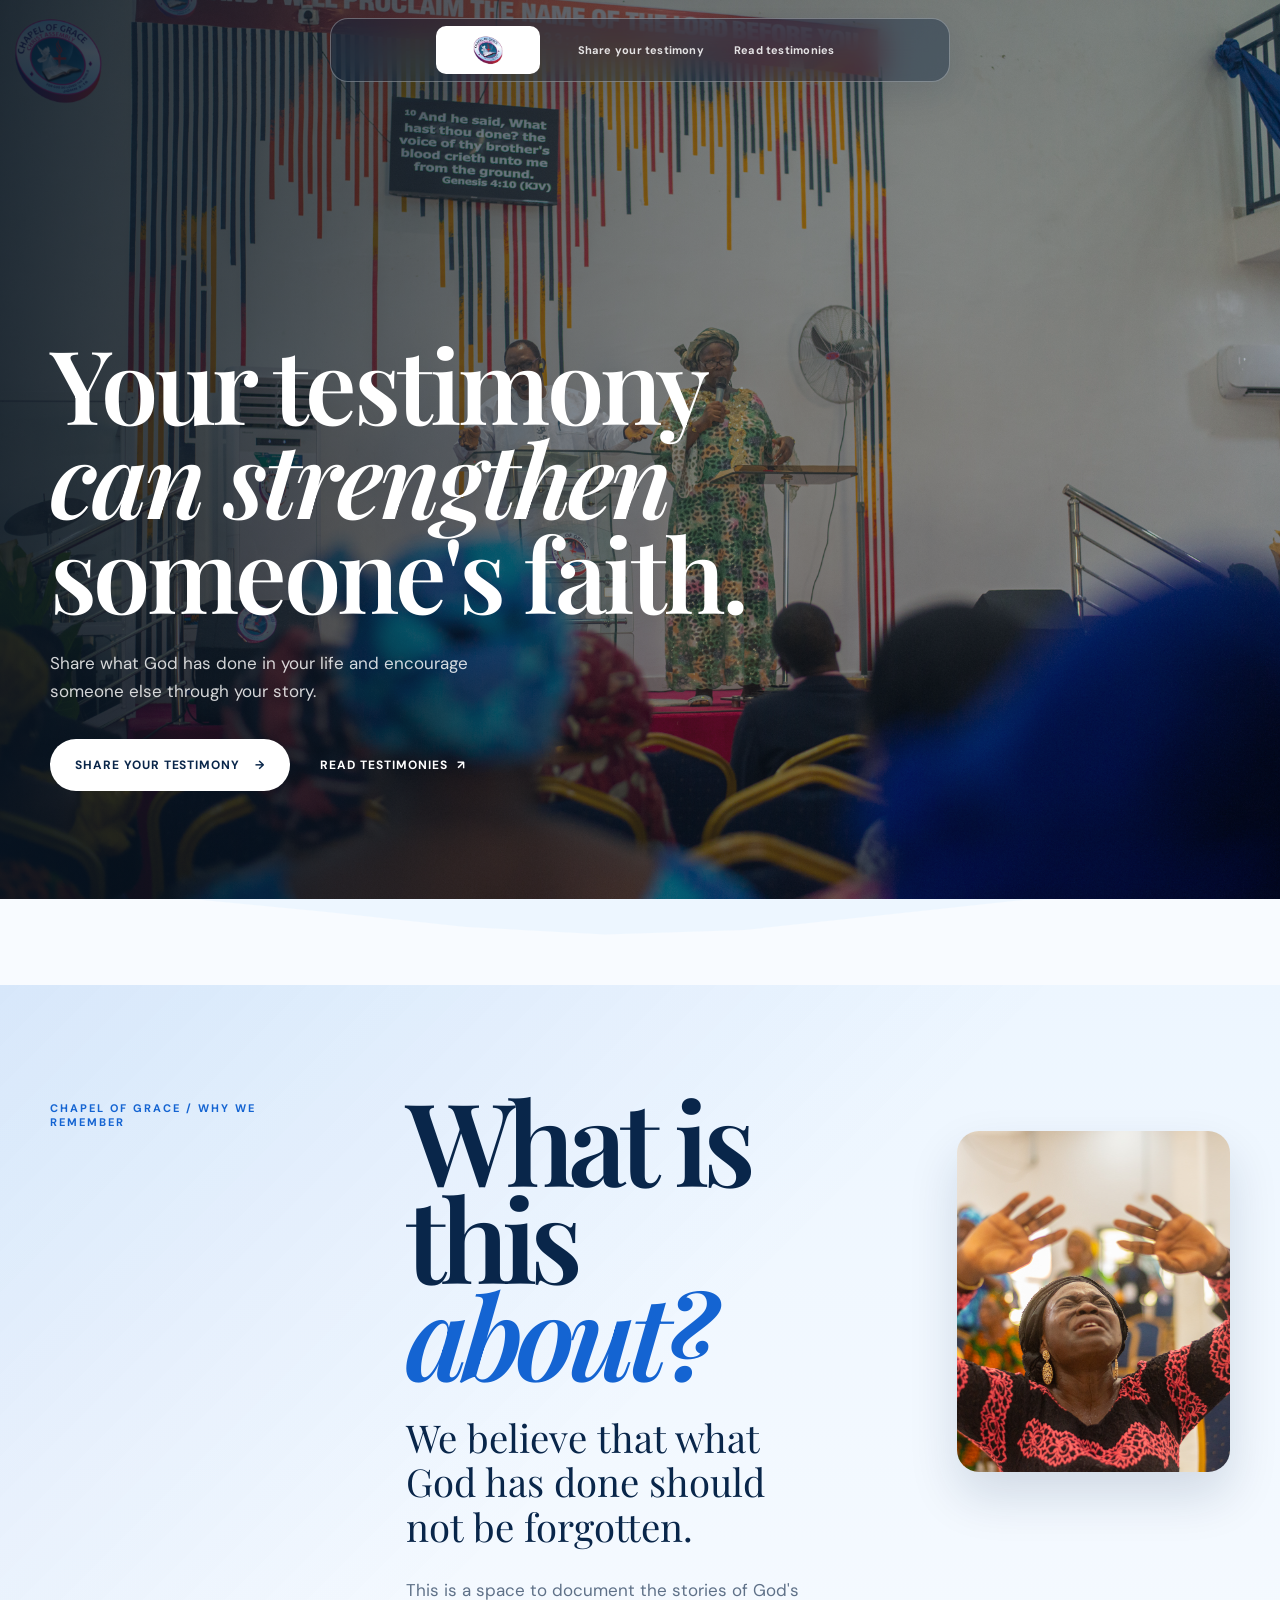
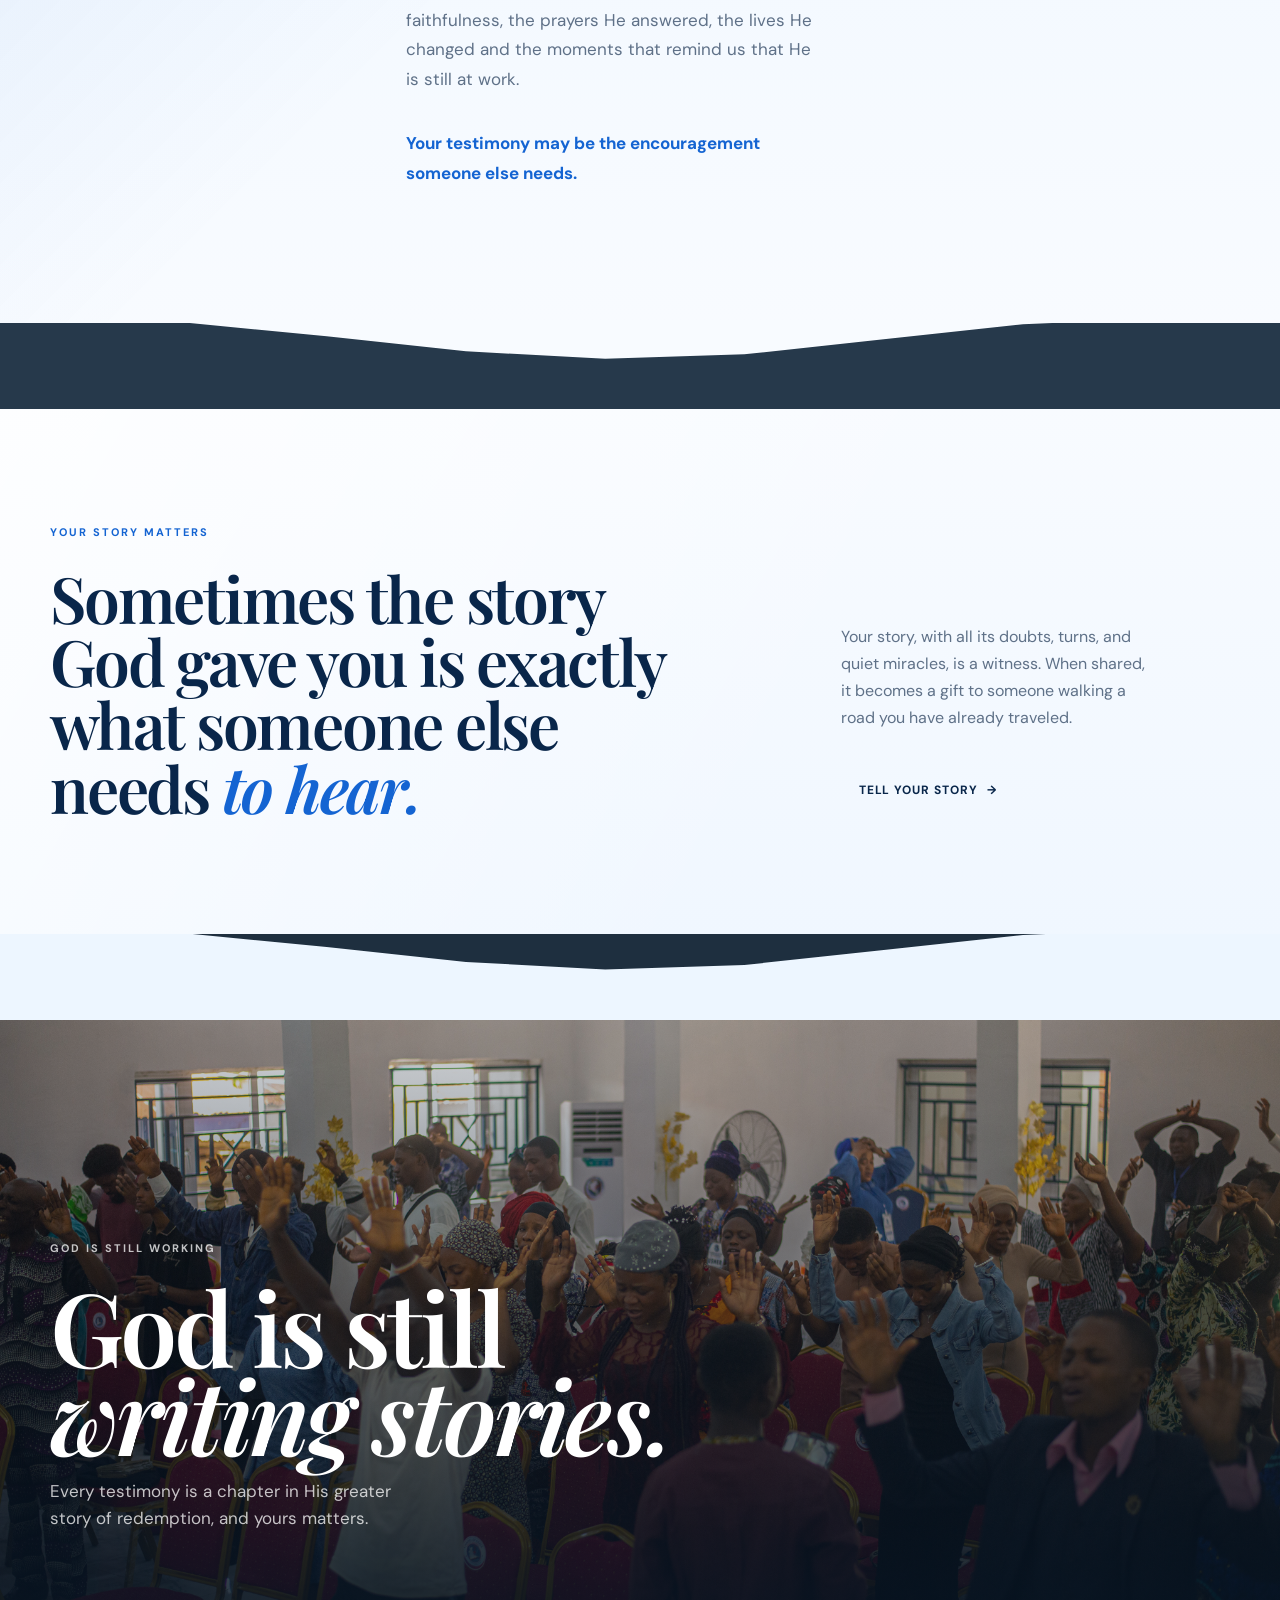
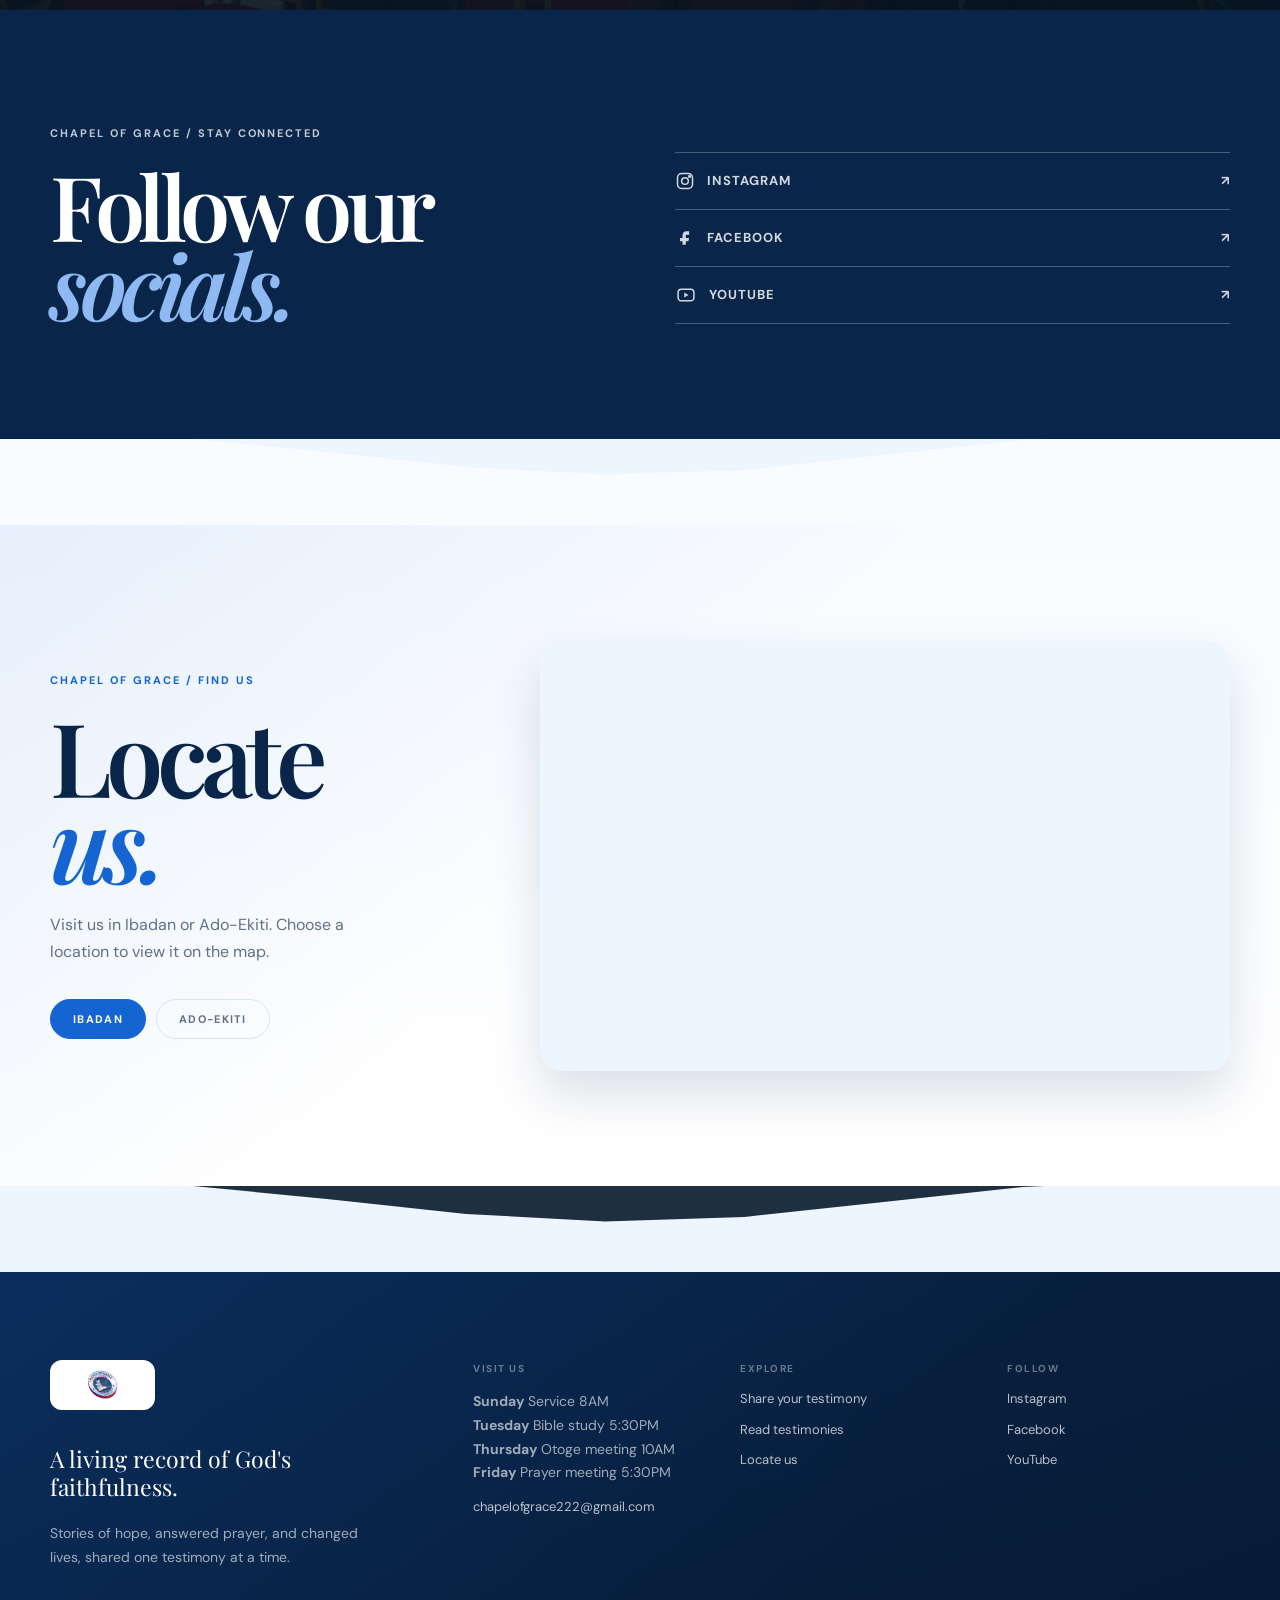
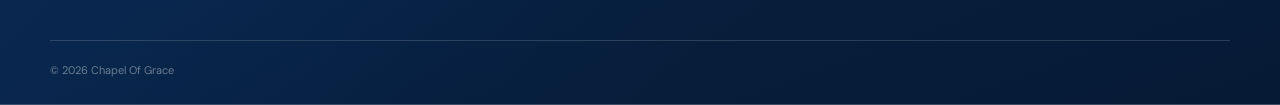
<file: index.html>
<!doctype html>
<html lang="en">

<head>
    <meta charset="UTF-8">
    <meta name="viewport" content="width=device-width, initial-scale=1">
    <meta name="description"
        content="Share what God has done in your life and encourage someone else through your story.">
    <title>Testimony - Chapel Of Grace</title>
    <link rel="icon" type="image/jpeg" href="assets/images/logo.jpg">
    <link rel="preconnect" href="https://fonts.googleapis.com">
    <link rel="preconnect" href="https://fonts.gstatic.com" crossorigin>
    <link
        href="https://fonts.googleapis.com/css2?family=DM+Sans:wght@400;500;600;700&family=Playfair+Display:ital,wght@0,500;0,600;0,700;1,500&display=swap"
        rel="stylesheet">
    <link rel="stylesheet" href="css/style.css">
    <script src="js/script.js" defer></script>
</head>

<body class="stories-page">
    <header class="site-header" id="siteHeader">
        <a class="brand" href="index.html#top" aria-label="Chapel Of Grace home"><img class="brand-logo"
                src="assets/images/logo.jpg" alt="Chapel Of Grace"></a>
        <nav class="desktop-nav" aria-label="Primary navigation"><a href="share.html">Share your testimony</a><a
                href="stories.html">Read testimonies</a></nav>
        <button class="menu-toggle" type="button" aria-label="Open navigation" aria-expanded="false"
            aria-controls="mobileNav"></button>
        <nav class="mobile-nav" id="mobileNav" aria-label="Mobile navigation"><a href="index.html#top">Home</a><a href="share.html">Share your
                testimony</a><a href="stories.html">Read testimonies</a></nav>
    </header>

    <main id="top">
        <section class="hero" aria-labelledby="heroTitle">
            <div class="hero-image" aria-hidden="true"></div>
            <div class="hero-shade" aria-hidden="true"></div>
            <div class="hero-inner page-width">
                <h1 id="heroTitle">Your testimony<br><em>can strengthen</em><br>someone's faith.</h1>
                <p class="hero-copy">Share what God has done in your life and encourage someone else through your story.
                </p>
                <div class="hero-actions"><a class="button button-light" href="share.html">Share your testimony <span
                            aria-hidden="true">&rarr;</span></a><a class="text-link light" href="stories.html">Read
                        testimonies <span aria-hidden="true">&nearr;</span></a></div>
            </div>
        </section>

        <div class="wave-divider wave-sky" aria-hidden="true"></div>
        <section class="about-section section" id="about">
            <div class="page-width about-inner">
                <div class="about-label">
                    <p class="eyebrow">Chapel Of Grace / Why we remember</p>
                </div>
                <div class="about-copy">
                    <h2>What is this <em>about?</em></h2>
                    <p class="about-lead">We believe that what God has done should not be forgotten.</p>
                    <p>This is a space to document the stories of God's faithfulness, the prayers He answered, the lives
                        He changed and the moments that remind us that He is still at work.</p>
                    <p>Your testimony may be the encouragement someone else needs.</p>
                </div>
                <div class="about-image">
                    <img src="assets/images/hero.jpg" alt="A worshipper lifting her hands in praise">
                </div>
            </div>
        </section>

        <div class="wave-divider wave-cream" aria-hidden="true"></div>
        <section class="intro section" id="storyIntro">
            <div class="page-width intro-grid">
                <div>
                    <p class="eyebrow">Your story matters</p>
                    <h2>Sometimes the story God gave you is exactly what someone else needs <em>to hear.</em></h2>
                </div>
                <div class="intro-note">
                    <p>Your story, with all its doubts, turns, and quiet miracles, is a witness. When shared, it becomes
                        a gift to someone walking a road you have already traveled.</p><a class="text-link"
                        href="share.html">Tell your story <span aria-hidden="true">&rarr;</span></a>
                </div>
            </div>
        </section>

        <div class="wave-divider wave-statement" aria-hidden="true"></div>
        <section class="statement" aria-label="Encouragement">
            <div class="statement-image" aria-hidden="true"></div>
            <div class="statement-shade" aria-hidden="true"></div>
            <div class="page-width statement-inner">
                <p class="eyebrow light">God is still working</p>
                <h2>God is still<br><em>writing stories.</em></h2>
                <p>Every testimony is a chapter in His greater story of redemption, and yours matters.</p>
            </div>
        </section>

        <section class="socials-section section" aria-labelledby="socialsTitle">
            <div class="page-width socials-inner">
                <div>
                    <p class="eyebrow light">Chapel Of Grace / Stay connected</p>
                    <h2 id="socialsTitle">Follow our <em>socials.</em></h2>
                </div>
                <nav class="social-links" aria-label="Social media links">
                    <a href="https://www.instagram.com/chapel_of_grace_ibadan/" target="_blank"
                        rel="noopener noreferrer"><span class="social-name"><svg class="social-icon" viewBox="0 0 24 24"
                                aria-hidden="true">
                                <rect x="3" y="3" width="18" height="18" rx="5"></rect>
                                <circle cx="12" cy="12" r="4"></circle>
                                <circle cx="17.5" cy="6.5" r="1"></circle>
                            </svg>Instagram</span><span aria-hidden="true">&nearr;</span></a>
                    <a href="https://web.facebook.com/ChapelofGraceIbadan/" target="_blank"
                        rel="noopener noreferrer"><span class="social-name"><svg
                                class="social-icon social-icon-facebook" viewBox="0 0 24 24" aria-hidden="true">
                                <path d="M14 8h3V4h-3c-3.1 0-5 1.9-5 5v3H6v4h3v4h4v-4h3l1-4h-4V9c0-.7.3-1 1-1Z"></path>
                            </svg>Facebook</span><span aria-hidden="true">&nearr;</span></a>
                    <a href="https://www.youtube.com/@chapelofgraceibadan" target="_blank"
                        rel="noopener noreferrer"><span class="social-name"><svg class="social-icon social-icon-youtube"
                                viewBox="0 0 24 24" aria-hidden="true">
                                <rect x="2.5" y="5" width="19" height="14" rx="4"></rect>
                                <path class="social-play" d="m10 9 5 3-5 3Z"></path>
                            </svg>YouTube</span><span aria-hidden="true">&nearr;</span></a>
                </nav>
            </div>
        </section>

        <div class="wave-divider wave-sky" aria-hidden="true"></div>
        <section class="locations-section section" id="locations" aria-labelledby="locationsTitle">
            <div class="page-width locations-grid">
                <div class="locations-intro">
                    <p class="eyebrow">Chapel Of Grace / Find us</p>
                    <h2 id="locationsTitle">Locate <em>us.</em></h2>
                    <p>Visit us in Ibadan or Ado-Ekiti. Choose a location to view it on the map.</p>
                    <div class="location-tabs" role="group" aria-label="Choose a location">
                        <button class="location-tab active" type="button" data-location="ibadan"
                            aria-pressed="true">Ibadan</button>
                        <button class="location-tab" type="button" data-location="ado-ekiti"
                            aria-pressed="false">Ado-Ekiti</button>
                    </div>
                </div>
                <div class="location-map-wrap">
                    <iframe class="location-map active" data-map="ibadan"
                        src="https://www.google.com/maps/embed?pb=!1m18!1m12!1m3!1d3956.173895484503!2d3.914485873967397!3d7.44600429256511!2m3!1f0!2f0!3f0!3m2!1i1024!2i768!4f13.1!3m3!1m2!1s0x1039ed689b4c9d65%3A0x79351557270fd5f6!2sChapel%20Of%20Grace!5e0!3m2!1sen!2sng!4v1788739138074!5m2!1sen!2sng"
                        title="Map showing Chapel Of Grace in Ibadan" loading="lazy" allowfullscreen
                        referrerpolicy="strict-origin-when-cross-origin"></iframe>
                    <iframe class="location-map" data-map="ado-ekiti"
                        src="https://www.google.com/maps?q=Ado-Ekiti%2C%20Nigeria&output=embed"
                        title="Map showing Chapel Of Grace in Ado-Ekiti" loading="lazy" allowfullscreen></iframe>
                </div>
            </div>
        </section>

    </main>

    <div class="wave-divider wave-statement" aria-hidden="true"></div>
    <footer class="site-footer">
        <div class="page-width footer-inner">
            <div class="footer-top">
                <div class="footer-brand">
                    <a class="brand" href="#top" aria-label="Chapel Of Grace home"><img class="brand-logo"
                            src="assets/images/logo.jpg" alt="Chapel Of Grace"></a>
                    <p class="footer-kicker">A living record of God's faithfulness.</p>
                    <p>Stories of hope, answered prayer, and changed lives, shared one testimony at a time.</p>
                </div>
                <div class="footer-column">
                    <p class="footer-label">Visit us</p>
                    <p class="visit-schedule"><strong>Sunday</strong> Service 8AM<br><strong>Tuesday</strong> Bible
                        study 5:30PM<br><strong>Thursday</strong> Otoge meeting 10AM<br><strong>Friday</strong> Prayer
                        meeting 5:30PM</p>
                    <a href="mailto:chapelofgrace222@gmail.com">chapelofgrace222@gmail.com</a>
                </div>
                <div class="footer-column">
                    <p class="footer-label">Explore</p>
                    <a href="share.html">Share your testimony</a>
                    <a href="stories.html">Read testimonies</a>
                    <a href="#locations">Locate us</a>
                </div>
                <div class="footer-column">
                    <p class="footer-label">Follow</p>
                    <a href="https://www.instagram.com/chapel_of_grace_ibadan/" target="_blank"
                        rel="noopener noreferrer">Instagram</a>
                    <a href="https://web.facebook.com/ChapelofGraceIbadan/" target="_blank"
                        rel="noopener noreferrer">Facebook</a>
                    <a href="https://www.youtube.com/@chapelofgraceibadan" target="_blank"
                        rel="noopener noreferrer">YouTube</a>
                </div>
            </div>
        </div>
        <div class="page-width footer-bottom"><span>&copy; <span id="currentYear"></span> Chapel Of
                Grace</span>
        </div>
    </footer>
</body>

</html>
</file>
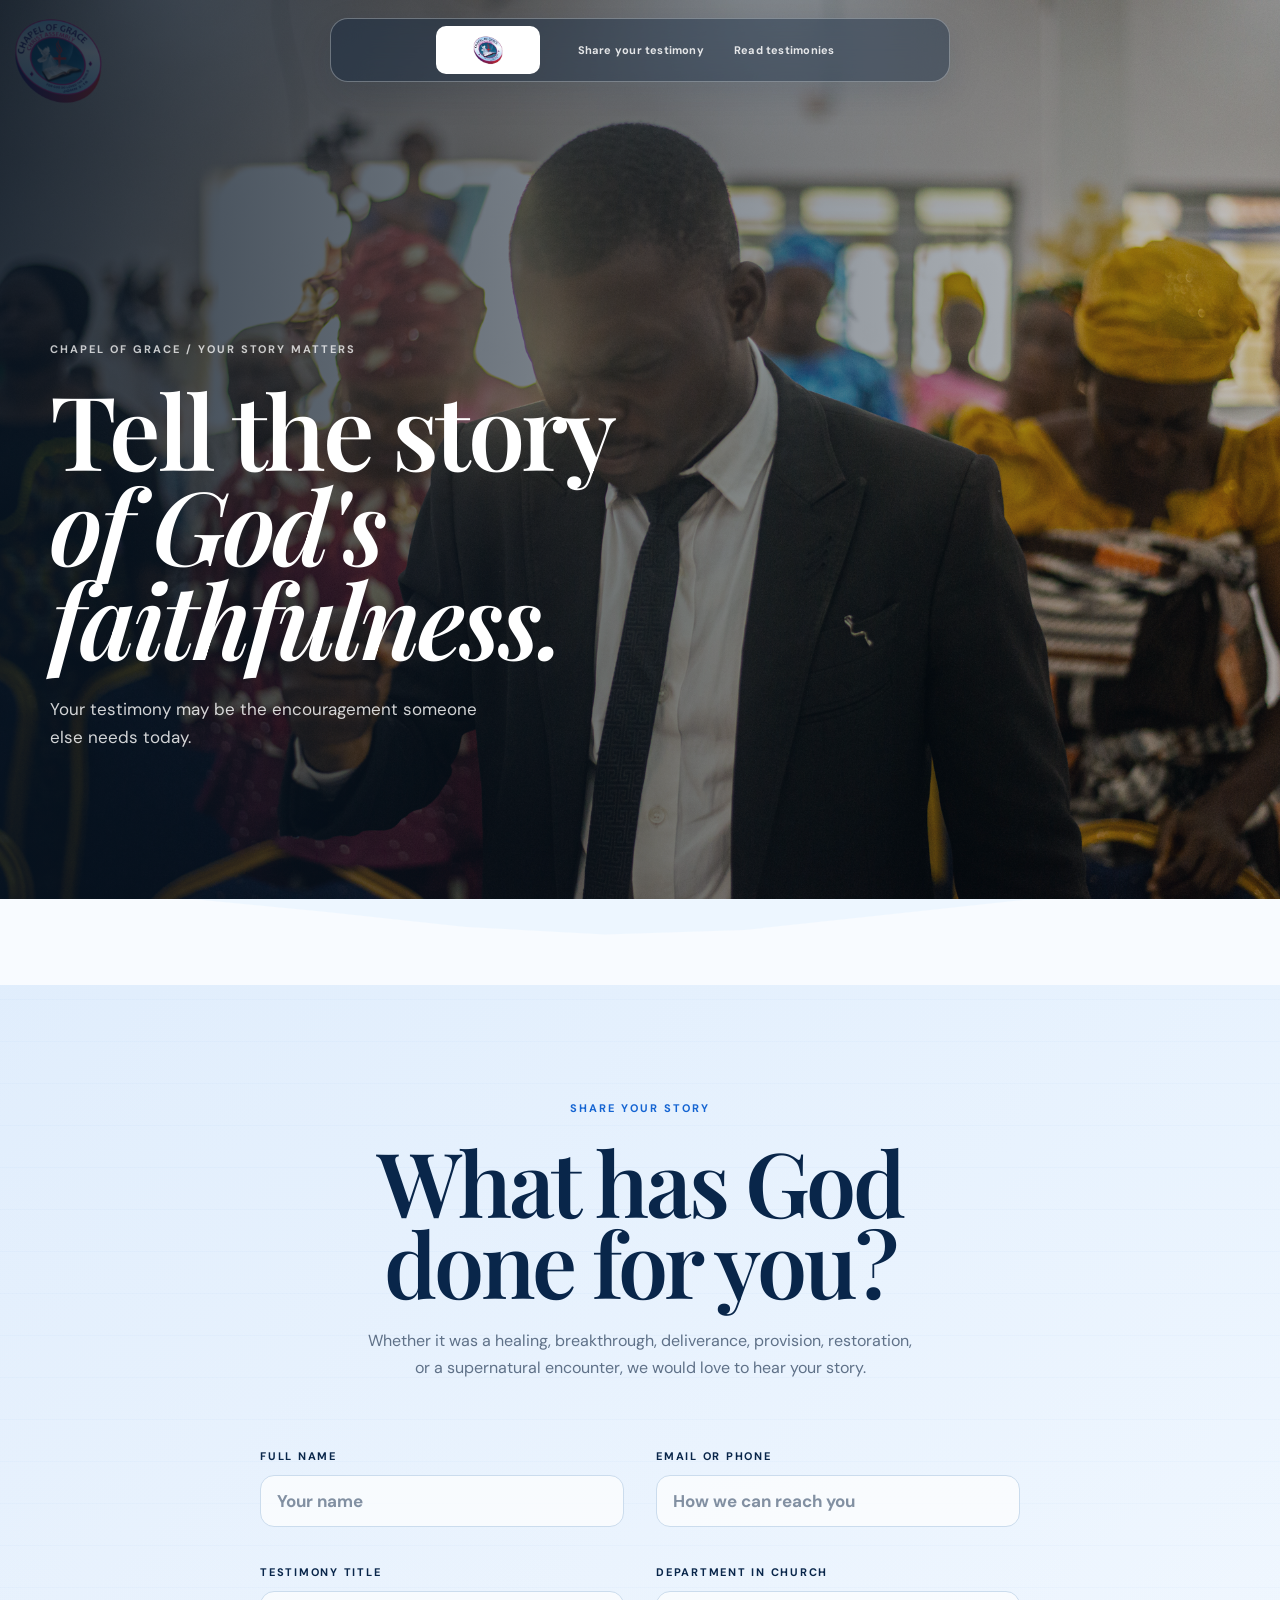
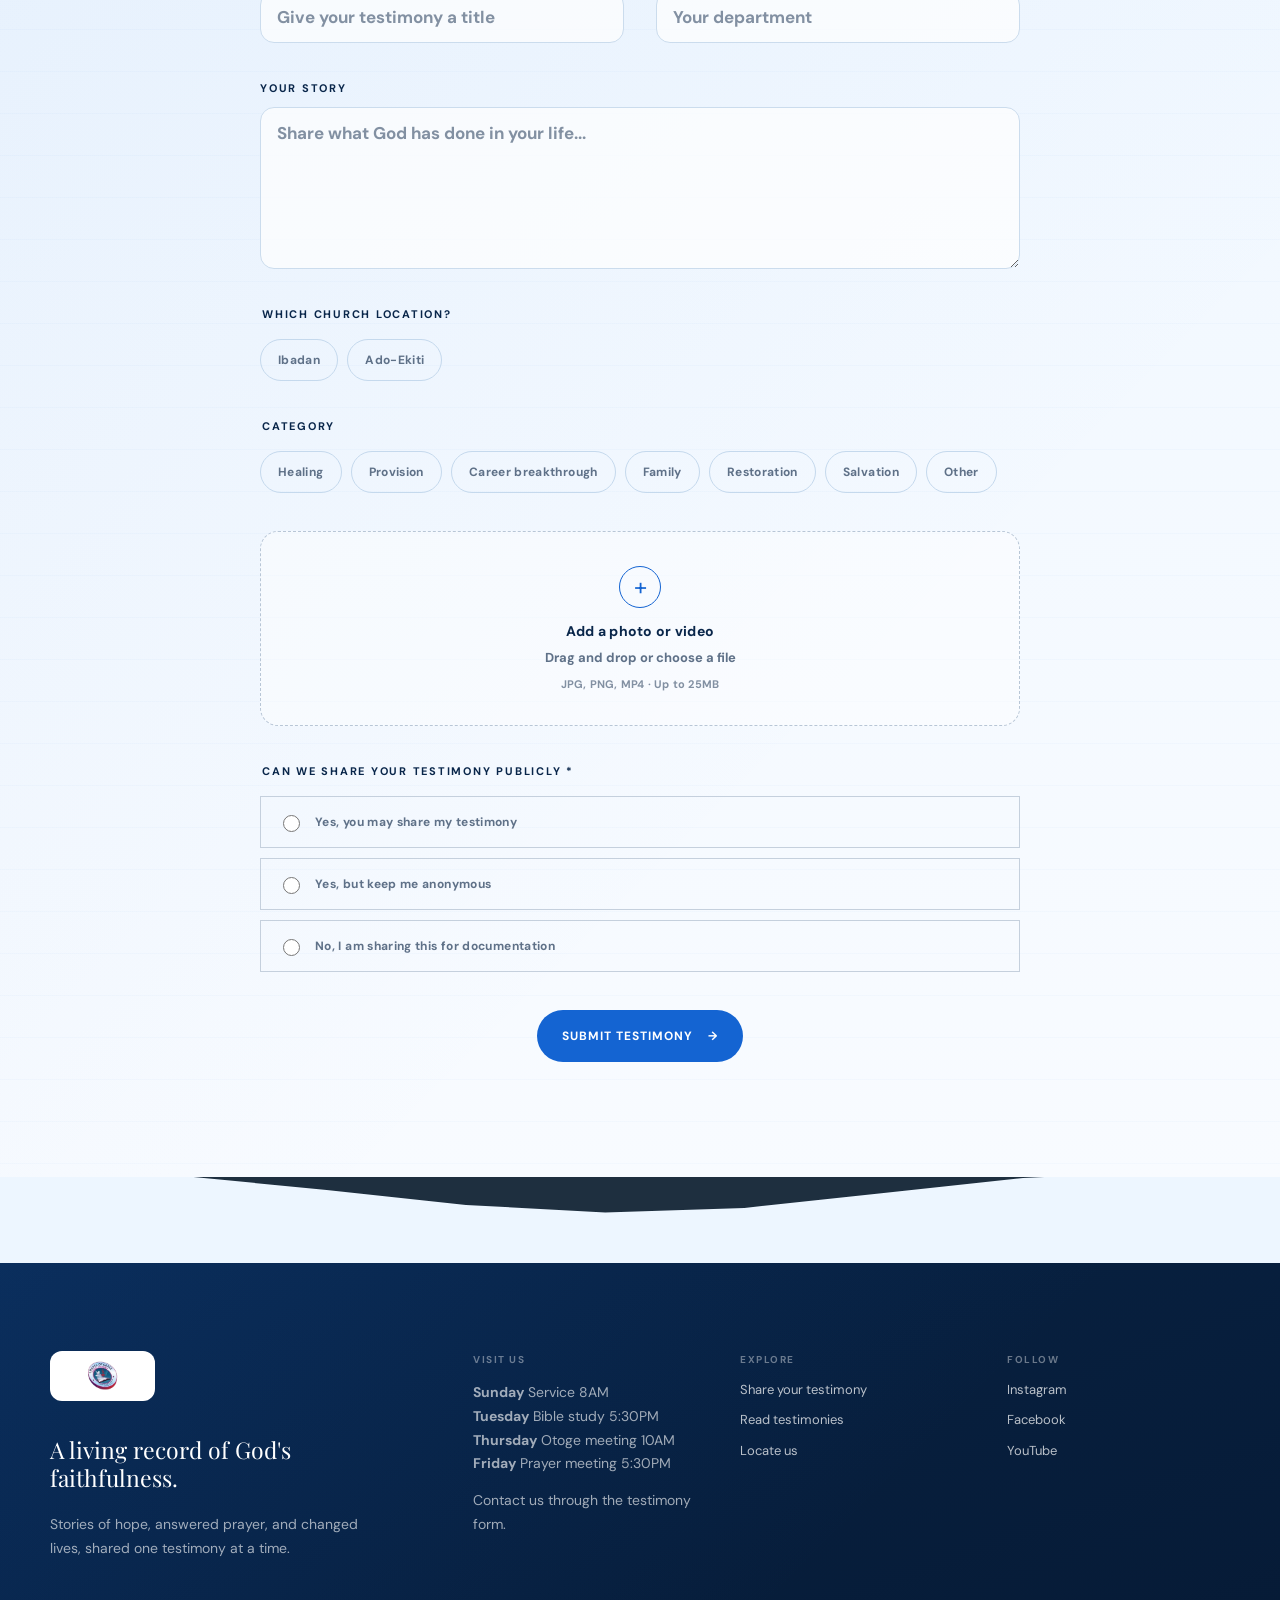
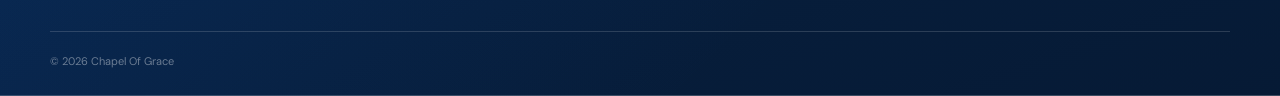
<file: share.html>
<!doctype html>
<html lang="en">

<head>
    <meta charset="UTF-8">
    <meta name="viewport" content="width=device-width, initial-scale=1">
    <meta name="description" content="Share your testimony with the Chapel Of Grace community.">
    <title>Share Your Testimony - Chapel Of Grace</title>
    <link rel="icon" type="image/jpeg" href="assets/images/logo.jpg">
    <link rel="preconnect" href="https://fonts.googleapis.com">
    <link rel="preconnect" href="https://fonts.gstatic.com" crossorigin>
    <link
        href="https://fonts.googleapis.com/css2?family=DM+Sans:wght@400;500;600;700&family=Playfair+Display:ital,wght@0,500;0,600;0,700;1,500&display=swap"
        rel="stylesheet">
    <link rel="stylesheet" href="css/style.css">
    <script src="js/script.js" defer></script>
</head>

<body class="share-page stories-page">
    <header class="site-header" id="siteHeader">
        <a class="brand" href="index.html#top" aria-label="Chapel Of Grace home"><img class="brand-logo"
                src="assets/images/logo.jpg" alt="Chapel Of Grace"></a>
        <nav class="desktop-nav" aria-label="Primary navigation"><a href="share.html" aria-current="page">Share your
                testimony</a><a href="stories.html">Read testimonies</a></nav>
        <button class="menu-toggle" type="button" aria-label="Open navigation" aria-expanded="false"
            aria-controls="mobileNav"></button>
        <nav class="mobile-nav" id="mobileNav" aria-label="Mobile navigation"><a href="index.html#top">Home</a><a href="share.html"
                aria-current="page">Share your
                testimony</a><a href="stories.html">Read testimonies</a></nav>
    </header>

    <main id="top">
        <section class="hero share-hero" aria-labelledby="shareHeroTitle">
            <div class="hero-image1" aria-hidden="true"></div>
            <div class="hero-shade" aria-hidden="true"></div>
            <div class="hero-inner page-width">
                <p class="eyebrow light">Chapel Of Grace / Your story matters</p>
                <h1 id="shareHeroTitle">Tell the story<br><em>of God's faithfulness.</em></h1>
                <p class="hero-copy">Your testimony may be the encouragement someone else needs today.</p>
            </div>
        </section>

        <div class="wave-divider wave-sky" aria-hidden="true"></div>
        <section class="share-section section" id="share">
            <div class="page-width narrow-width">
                <div class="section-heading">
                    <p class="eyebrow">Share your story</p>
                    <h2>What has God<br>done for you?</h2>
                    <p>Whether it was a healing, breakthrough, deliverance, provision, restoration, or a supernatural
                        encounter, we would love to hear your story.</p>
                </div>
                <form id="testimonyForm" action="https://forminit.com/f/q0eucm2q7u3" method="POST"
                    enctype="multipart/form-data">

                    <input type="hidden" name="fi-text-subject" value="New testimony submission">
                    <input type="hidden" name="fi-text-fromName" value="Chapel Of Grace testimony form">

                    <div class="form-row">
                        <label>
                            Full name
                            <input name="fi-sender-fullName" type="text" placeholder="Your name" required>
                        </label>

                        <label>
                            Email or phone
                            <input name="fi-text-contact" type="text" placeholder="How we can reach you" required>
                        </label>
                    </div>

                    <div class="form-row">
                        <label>
                            Testimony title
                            <input name="fi-text-title" type="text" placeholder="Give your testimony a title" required>
                        </label>

                        <label>
                            Department in church
                            <input name="fi-text-department" type="text" placeholder="Your department" required>
                        </label>
                    </div>

                    <label>
                        Your story
                        <textarea name="fi-text-testimony" rows="6"
                            placeholder="Share what God has done in your life..." required></textarea>
                    </label>

                    <fieldset>
                        <legend>Which church location?</legend>

                        <div class="category-list">
                            <label>
                                <input type="radio" name="fi-multi-location" value="ibadan" required>
                                <span>Ibadan</span>
                            </label>

                            <label>
                                <input type="radio" name="fi-multi-location" value="ado-ekiti">
                                <span>Ado-Ekiti</span>
                            </label>
                        </div>
                    </fieldset>

                    <fieldset>
                        <legend>Category</legend>

                        <div class="category-list">
                            <label>
                                <input type="radio" name="fi-radio-category" value="healing" required>
                                <span>Healing</span>
                            </label>

                            <label>
                                <input type="radio" name="fi-radio-category" value="provision">
                                <span>Provision</span>
                            </label>

                            <label>
                                <input type="radio" name="fi-radio-category" value="career-breakthrough">
                                <span>Career breakthrough</span>
                            </label>

                            <label>
                                <input type="radio" name="fi-radio-category" value="family">
                                <span>Family</span>
                            </label>

                            <label>
                                <input type="radio" name="fi-radio-category" value="restoration">
                                <span>Restoration</span>
                            </label>

                            <label>
                                <input type="radio" name="fi-radio-category" value="salvation">
                                <span>Salvation</span>
                            </label>

                            <label>
                                <input type="radio" name="fi-radio-category" value="other">
                                <span>Other</span>
                            </label>
                        </div>
                    </fieldset>

                    <div class="upload-field" id="uploadField">
                        <input id="mediaInput" type="file" name="fi-file-media" accept="image/*,video/*">

                        <label class="upload-content" for="mediaInput">
                            <span class="upload-icon" aria-hidden="true">+</span>
                            <strong>Add a photo or video</strong>
                            <span>Drag and drop or choose a file</span>
                            <small>JPG, PNG, MP4 &middot; Up to 25MB</small>
                        </label>

                        <div class="upload-preview" id="uploadPreview" hidden></div>

                        <p class="upload-error" id="uploadError" role="alert" hidden></p>
                    </div>

                    <fieldset>
                        <legend>
                            Can we share your testimony publicly
                            <span aria-hidden="true">*</span>
                        </legend>

                        <div class="sharing-options">
                            <label>
                                <input type="radio" name="fi-radio-publicSharing" value="public" required>
                                <span>
                                    Yes, you may share my testimony
                                </span>
                            </label>

                            <label>
                                <input type="radio" name="fi-radio-publicSharing" value="anonymous">
                                <span>
                                    Yes, but keep me anonymous
                                </span>
                            </label>

                            <label>
                                <input type="radio" name="fi-radio-publicSharing" value="documentation">
                                <span>
                                    No, I am sharing this for documentation
                                </span>
                            </label>
                        </div>
                    </fieldset>

                    <button class="button button-blue" type="submit">
                        Submit testimony
                        <span aria-hidden="true">&rarr;</span>
                    </button>

                    <p class="form-status" id="formStatus" role="status" aria-live="polite" hidden></p>

                </form>
                <div class="success-message" id="successMessage" hidden>
                    <div class="success-panel">
                        <p class="eyebrow">Thank you</p>
                        <h3>Your story has been received.</h3>
                        <p>Thank you for sharing what God has done. Your story will be reviewed before publication.</p>
                        <button class="text-link" type="button" id="resetForm">Share another testimony <span
                                aria-hidden="true">&rarr;</span></button>
                    </div>
                </div>
            </div>
        </section>
    </main>

    <div class="wave-divider wave-statement" aria-hidden="true"></div>
    <footer class="site-footer">
        <div class="page-width footer-inner">
            <div class="footer-top">
                <div class="footer-brand">
                    <a class="brand" href="index.html#top" aria-label="Chapel Of Grace home"><img class="brand-logo"
                            src="assets/images/logo.jpg" alt="Chapel Of Grace"></a>
                    <p class="footer-kicker">A living record of God's faithfulness.</p>
                    <p>Stories of hope, answered prayer, and changed lives, shared one testimony at a time.</p>
                </div>
                <div class="footer-column">
                    <p class="footer-label">Visit us</p>
                    <p class="visit-schedule"><strong>Sunday</strong> Service 8AM<br><strong>Tuesday</strong> Bible
                        study 5:30PM<br><strong>Thursday</strong> Otoge meeting 10AM<br><strong>Friday</strong> Prayer
                        meeting 5:30PM</p>
                    <p>Contact us through the testimony form.</p>
                </div>
                <div class="footer-column">
                    <p class="footer-label">Explore</p>
                    <a href="share.html">Share your testimony</a>
                    <a href="stories.html">Read testimonies</a>
                    <a href="index.html#locations">Locate us</a>
                </div>
                <div class="footer-column">
                    <p class="footer-label">Follow</p>
                    <a href="https://www.instagram.com/chapel_of_grace_ibadan/" target="_blank"
                        rel="noopener noreferrer">Instagram</a>
                    <a href="https://web.facebook.com/ChapelofGraceIbadan/" target="_blank"
                        rel="noopener noreferrer">Facebook</a>
                    <a href="https://www.youtube.com/@chapelofgraceibadan" target="_blank"
                        rel="noopener noreferrer">YouTube</a>
                </div>
            </div>
        </div>
        <div class="page-width footer-bottom"><span>&copy; <span id="currentYear"></span> Chapel Of
                Grace</span>
        </div>
    </footer>
</body>

</html>
</file>
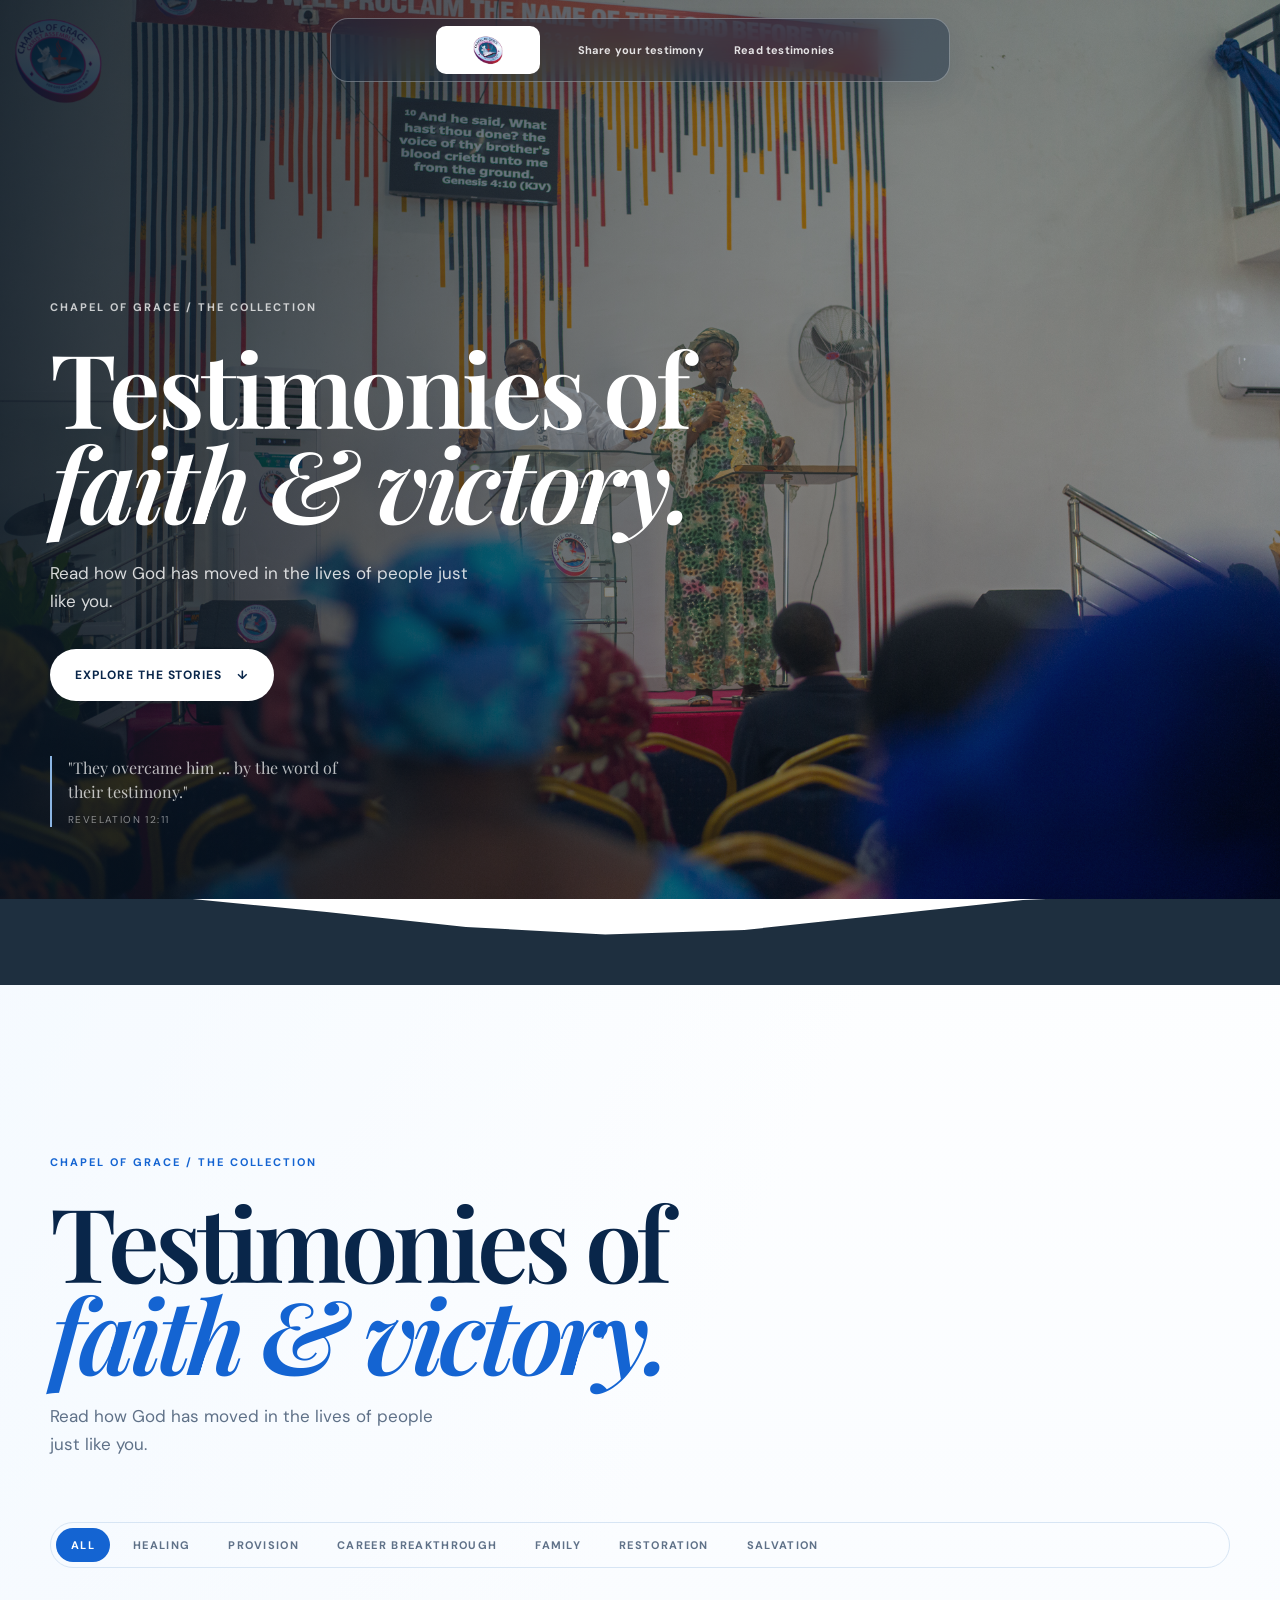
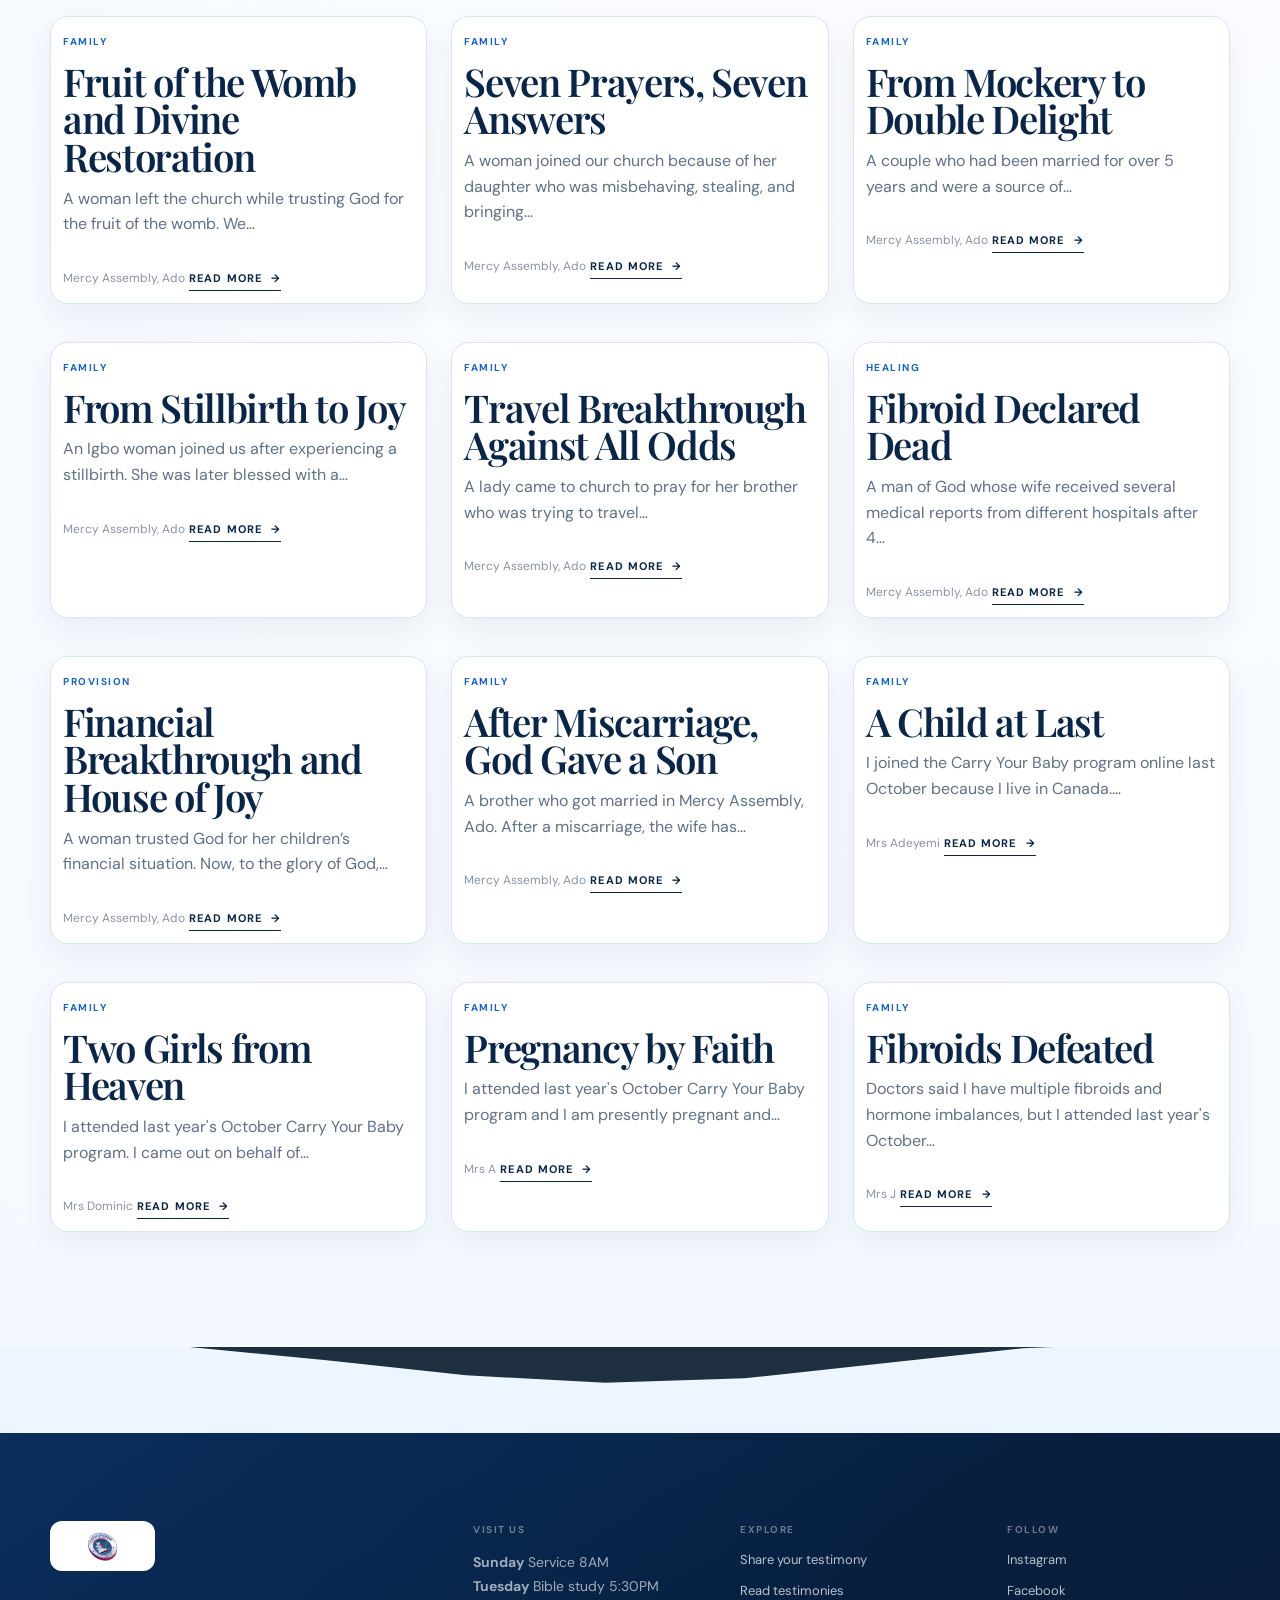
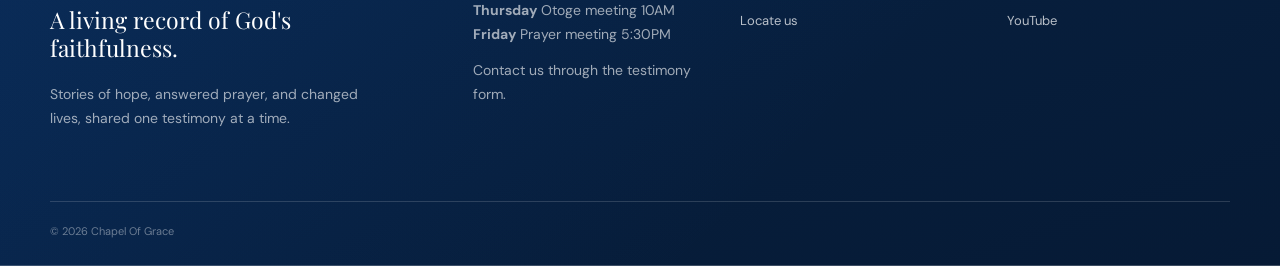
<file: stories.html>
<!doctype html>
<html lang="en">

<head>
    <meta charset="UTF-8">
    <meta name="viewport" content="width=device-width, initial-scale=1">
    <meta name="description" content="Read testimonies of faithfulness from the Chapel Of Grace community.">
    <title>Testimonies of Faith & Victory - Chapel Of Grace</title>
    <link rel="icon" type="image/jpeg" href="assets/images/logo.jpg">
    <link rel="preconnect" href="https://fonts.googleapis.com">
    <link rel="preconnect" href="https://fonts.gstatic.com" crossorigin>
    <link
        href="https://fonts.googleapis.com/css2?family=DM+Sans:wght@400;500;600;700&family=Playfair+Display:ital,wght@0,500;0,600;0,700;1,500&display=swap"
        rel="stylesheet">
    <link rel="stylesheet" href="css/style.css">
    <script src="js/testimonies.js" defer></script>
    <script src="js/script.js" defer></script>
</head>

<body class="stories-page">
    <header class="site-header" id="siteHeader">
        <a class="brand" href="index.html#top" aria-label="Chapel Of Grace home"><img class="brand-logo"
                src="assets/images/logo.jpg" alt="Chapel Of Grace"></a>
        <nav class="desktop-nav" aria-label="Primary navigation"><a href="share.html">Share your testimony</a><a
                href="stories.html" aria-current="page">Read testimonies</a></nav>
        <button class="menu-toggle" type="button" aria-label="Open navigation" aria-expanded="false"
            aria-controls="mobileNav"></button>
        <nav class="mobile-nav" id="mobileNav" aria-label="Mobile navigation"><a href="index.html#top">Home</a><a href="share.html">Share your
                testimony</a><a href="stories.html" aria-current="page">Read testimonies</a></nav>
    </header>

    <main id="top">
        <section class="hero stories-hero" aria-labelledby="storiesHeroTitle">
            <div class="hero-image" aria-hidden="true"></div>
            <div class="hero-shade" aria-hidden="true"></div>
            <div class="hero-inner page-width">
                <p class="eyebrow light">Chapel Of Grace / The collection</p>
                <h1 id="storiesHeroTitle">Testimonies of<br><em>faith & victory.</em></h1>
                <p class="hero-copy">Read how God has moved in the lives of people just like you.</p>
                <a class="button button-light" href="#stories">Explore the stories <span
                        aria-hidden="true">&darr;</span></a>
                <div class="verse"><span>"They overcame him ... by the word of their testimony."</span><small>Revelation
                        12:11</small></div>
            </div>
        </section>

        <div class="wave-divider wave-white" aria-hidden="true"></div>
        <section class="stories section" id="stories">
            <div class="page-width">
                <div class="stories-page-heading">
                    <p class="eyebrow">Chapel Of Grace / The collection</p>
                    <h1>Testimonies of <em>faith & victory.</em></h1>
                    <p>Read how God has moved in the lives of people just like you.</p>
                </div>
                <div class="filters" aria-label="Filter testimonies"><button class="filter active" type="button"
                        data-filter="all">All</button><button class="filter" type="button"
                        data-filter="healing">Healing</button><button class="filter" type="button"
                        data-filter="provision">Provision</button><button class="filter" type="button"
                        data-filter="career-breakthrough">Career breakthrough</button><button class="filter"
                        type="button" data-filter="family">Family</button><button class="filter" type="button"
                        data-filter="restoration">Restoration</button><button class="filter" type="button"
                        data-filter="salvation">Salvation</button></div>
                <div class="story-grid" id="storyGrid"></div>
            </div>
        </section>

        <div class="story-modal" id="storyModal" role="dialog" aria-modal="true" aria-labelledby="modalTitle" hidden>
            <div class="story-modal-panel">
                <button class="modal-close" type="button" aria-label="Close testimony">&times;</button>
                <div class="modal-navigation" aria-label="Testimony navigation">
                    <button class="modal-previous" type="button" aria-label="Previous testimony">&larr;</button>
                    <button class="modal-next" type="button" aria-label="Next testimony">&rarr;</button>
                </div>
                <p class="eyebrow modal-category"></p>
                <h2 class="modal-title" id="modalTitle"></h2>
                <p class="modal-story"></p>
                <div class="modal-details">
                    <span><strong>Shared by</strong><span class="modal-name"></span></span>
                    <span><strong>Department</strong><span class="modal-department"></span></span>
                    <span><strong>Location</strong><span class="modal-location"></span></span>
                </div>
            </div>
        </div>
    </main>

    <div class="wave-divider wave-statement" aria-hidden="true"></div>
    <footer class="site-footer">
        <div class="page-width footer-inner">
            <div class="footer-top">
                <div class="footer-brand">
                    <a class="brand" href="index.html#top" aria-label="Chapel Of Grace home"><img class="brand-logo"
                            src="assets/images/logo.jpg" alt="Chapel Of Grace"></a>
                    <p class="footer-kicker">A living record of God's faithfulness.</p>
                    <p>Stories of hope, answered prayer, and changed lives, shared one testimony at a time.</p>
                </div>
                <div class="footer-column">
                    <p class="footer-label">Visit us</p>
                    <p class="visit-schedule"><strong>Sunday</strong> Service 8AM<br><strong>Tuesday</strong> Bible
                        study 5:30PM<br><strong>Thursday</strong> Otoge meeting 10AM<br><strong>Friday</strong> Prayer
                        meeting 5:30PM</p>
                    <p>Contact us through the testimony form.</p>
                </div>
                <div class="footer-column">
                    <p class="footer-label">Explore</p>
                    <a href="share.html">Share your testimony</a>
                    <a href="stories.html">Read testimonies</a>
                    <a href="index.html#locations">Locate us</a>
                </div>
                <div class="footer-column">
                    <p class="footer-label">Follow</p>
                    <a href="https://www.instagram.com/chapel_of_grace_ibadan/" target="_blank"
                        rel="noopener noreferrer">Instagram</a>
                    <a href="https://web.facebook.com/ChapelofGraceIbadan/" target="_blank"
                        rel="noopener noreferrer">Facebook</a>
                    <a href="https://www.youtube.com/@chapelofgraceibadan" target="_blank"
                        rel="noopener noreferrer">YouTube</a>
                </div>
            </div>
        </div>
        <div class="page-width footer-bottom"><span>&copy; <span id="currentYear"></span> Chapel Of
                Grace</span>
        </div>
    </footer>
</body>

</html>
</file>
<file: css/style.css>
:root {
    --navy: #102943;
    --blue: #1e5aa8;
    --sky: #eaf1f8;
    --cream: #f7f6f1;
    --paper: #ffffff;
    --muted: #627085;
    --line: #d9e0e8;
    --serif: 'Playfair Display', Georgia, serif;
    --sans: 'DM Sans', Arial, sans-serif;
}

* {
    box-sizing: border-box;
}

html {
    scroll-behavior: smooth;
}

body {
    margin: 0;
    min-width: 320px;
    overflow-x: hidden;
    color: var(--navy);
    background: var(--paper);
    font-family: var(--sans);
}

a {
    color: inherit;
    text-decoration: none;
}

button,
input,
textarea {
    font: inherit;
}

.page-width {
    width: min(1180px, calc(100% - 48px));
    margin-inline: auto;
}

.narrow-width {
    width: min(760px, calc(100% - 48px));
}

.section {
    padding: 120px 0;
}

.site-header {
    position: absolute;
    z-index: 10;
    inset: 0 0 auto;
    height: 88px;
    padding: 0 max(24px, calc((100vw - 1180px) / 2));
    display: flex;
    align-items: center;
    justify-content: space-between;
    color: #fff;
}

.brand {
    display: inline-flex;
    align-items: center;
}

.brand-logo {
    display: block;
    width: 116px;
    height: auto;
}

.desktop-nav {
    display: flex;
    gap: 38px;
    font-size: 13px;
}

.desktop-nav a,
.mobile-nav a {
    transition: opacity .2s ease;
}

.desktop-nav a:hover,
.mobile-nav a:hover {
    opacity: .65;
}

.menu-toggle,
.mobile-nav {
    display: none;
}

.hero {
    position: relative;
    isolation: isolate;
    min-height: 760px;
    height: min(100vh, 900px);
    overflow: hidden;
    display: flex;
    align-items: center;
    color: #fff;
}

.hero-image,
.hero-image1,
.hero-shade,
.statement-image,
.statement-shade {
    position: absolute;
    inset: 0;
}

.hero-image {
    z-index: -2;
    background: #26394b url('../assets/images/hero1.jpg') center / cover no-repeat;
}
.hero-image1 {
    z-index: -2;
    background: #26394b url('../assets/images/hero2.jpg') center / cover no-repeat;
}

.hero-shade {
    z-index: -1;
    background: linear-gradient(90deg, rgba(7, 21, 36, .84) 0%, rgba(7, 21, 36, .5) 48%, rgba(7, 21, 36, .24) 100%);
}

.hero-inner {
    padding-top: 82px;
}

.eyebrow {
    margin: 0 0 26px;
    color: var(--blue);
    font-size: 11px;
    line-height: 1.3;
    font-weight: 700;
    letter-spacing: .18em;
    text-transform: uppercase;
}

.eyebrow.light {
    color: rgba(255, 255, 255, .75);
}

h1,
h2,
h3,
p {
    margin-top: 0;
}

h1,
h2,
h3 {
    font-family: var(--serif);
    font-weight: 600;
}

.hero h1 {
    max-width: 760px;
    margin-bottom: 30px;
    font-size: clamp(3.6rem, 8vw, 7.6rem);
    line-height: .92;
    letter-spacing: -.055em;
}

em {
    color: inherit;
    font-style: italic;
}

.hero-copy {
    max-width: 430px;
    margin-bottom: 34px;
    color: rgba(255, 255, 255, .82);
    font-size: 17px;
    line-height: 1.65;
}

.hero-actions {
    display: flex;
    align-items: center;
    gap: 25px;
    flex-wrap: wrap;
}

.button {
    display: inline-flex;
    align-items: center;
    justify-content: center;
    gap: 15px;
    min-height: 50px;
    padding: 0 22px;
    border: 1px solid transparent;
    cursor: pointer;
    font-size: 12px;
    font-weight: 700;
    letter-spacing: .08em;
    text-transform: uppercase;
    transition: transform .2s ease, background .2s ease, color .2s ease;
}

.button:hover {
    transform: translateY(-2px);
}

.button-light {
    background: #fff;
    color: var(--navy);
}

.button-light:hover {
    background: var(--sky);
}

.button-blue {
    background: var(--blue);
    color: #fff;
}

.button-blue:hover {
    background: #154783;
}

.text-link {
    display: inline-flex;
    align-items: center;
    gap: 9px;
    border-bottom: 1px solid currentColor;
    padding-bottom: 4px;
    font-size: 12px;
    font-weight: 700;
    letter-spacing: .08em;
    text-transform: uppercase;
}

.text-link.light {
    color: #fff;
    border-color: rgba(255, 255, 255, .6);
}

.verse {
    display: flex;
    flex-direction: column;
    gap: 8px;
    max-width: 300px;
    margin-top: 55px;
    padding-left: 16px;
    border-left: 2px solid #8cb6e4;
    color: rgba(255, 255, 255, .72);
    font-family: var(--serif);
    font-size: 16px;
    line-height: 1.5;
}

.verse small {
    color: rgba(255, 255, 255, .5);
    font-family: var(--sans);
    font-size: 10px;
    letter-spacing: .14em;
    text-transform: uppercase;
}

.scroll-cue {
    position: absolute;
    bottom: 28px;
    left: 50%;
    display: flex;
    align-items: center;
    gap: 14px;
    color: rgba(255, 255, 255, .65);
    font-size: 10px;
    letter-spacing: .18em;
    text-transform: uppercase;
    transform: translateX(-50%);
}

.scroll-cue i {
    display: block;
    width: 42px;
    height: 1px;
    background: currentColor;
}

.intro {
    background:
        linear-gradient(120deg, rgba(255, 255, 255, .72), transparent 42%),
        linear-gradient(180deg, #f8fbff 0%, #eef6ff 100%);
}

.intro-grid {
    display: grid;
    grid-template-columns: 1.25fr .75fr;
    gap: 12%;
    align-items: end;
}

.intro h2 {
    max-width: 720px;
    margin: 0;
    font-size: clamp(2.5rem, 5vw, 5.4rem);
    line-height: .99;
    letter-spacing: -.045em;
}

.intro h2 em {
    color: var(--blue);
}

.intro-note {
    max-width: 310px;
    padding-bottom: 5px;
    color: var(--muted);
    font-size: 16px;
    line-height: 1.7;
}

.intro-note .text-link {
    margin-top: 18px;
    color: var(--navy);
}

.locations-section {
    background:
        linear-gradient(135deg, rgba(20, 100, 210, .08), transparent 48%),
        linear-gradient(180deg, #f8fbff 0%, #ffffff 100%);
}

.locations-grid {
    display: grid;
    grid-template-columns: minmax(220px, .72fr) minmax(0, 1.28fr);
    gap: clamp(50px, 8vw, 120px);
    align-items: center;
}

.locations-intro h2 {
    margin: 0 0 26px;
    color: var(--navy);
    font-size: clamp(4rem, 8vw, 8rem);
    line-height: .84;
    letter-spacing: -.06em;
}

.locations-intro h2 em {
    color: var(--blue);
}

.locations-intro>p:not(.eyebrow) {
    max-width: 300px;
    margin-bottom: 34px;
    color: var(--muted);
    font-size: 16px;
    line-height: 1.7;
}

.location-tabs {
    display: flex;
    gap: 10px;
}

.location-tab {
    padding: 12px 22px;
    border: 1px solid var(--line);
    border-radius: 999px;
    background: transparent;
    color: var(--muted);
    cursor: pointer;
    font-size: 11px;
    font-weight: 700;
    letter-spacing: .12em;
    text-transform: uppercase;
    transition: background .2s ease, border-color .2s ease, color .2s ease;
}

.location-tab:hover,
.location-tab.active {
    border-color: var(--blue);
    background: var(--blue);
    color: #fff;
}

.location-map-wrap {
    position: relative;
    min-height: 430px;
    overflow: hidden;
    border-radius: 22px;
    background: var(--sky);
    box-shadow: 0 24px 50px rgba(9, 38, 74, .14);
}

.location-map {
    display: none;
    width: 100%;
    height: 430px;
    border: 0;
}

.location-map.active {
    display: block;
}

.socials-section {
    background: var(--navy);
    color: #fff;
}

.socials-inner {
    display: grid;
    grid-template-columns: 1fr 1fr;
    gap: 70px;
    align-items: end;
}

.socials-section h2 {
    margin: 0;
    font-size: clamp(3.4rem, 7vw, 7rem);
    line-height: .88;
    letter-spacing: -.06em;
}

.socials-section h2 em {
    color: #8eb9f3;
}

.social-links {
    display: grid;
    border-top: 1px solid rgba(255, 255, 255, .25);
}

.social-links a {
    display: flex;
    align-items: center;
    justify-content: space-between;
    padding: 18px 0;
    border-bottom: 1px solid rgba(255, 255, 255, .25);
    color: rgba(255, 255, 255, .82);
    font-size: 13px;
    font-weight: 700;
    letter-spacing: .08em;
    text-transform: uppercase;
    transition: color .2s ease, padding .2s ease;
}

.social-name {
    display: inline-flex;
    align-items: center;
    gap: 12px;
}

.social-icon {
    width: 20px;
    height: 20px;
    fill: none;
    stroke: currentColor;
    stroke-linecap: round;
    stroke-linejoin: round;
    stroke-width: 1.8;
}

.social-icon-facebook {
    fill: currentColor;
    stroke: none;
}

.social-icon-youtube {
    width: 22px;
}

.social-play {
    fill: currentColor;
    stroke: none;
}

.social-links a:hover {
    padding-inline: 8px;
    color: #fff;
}

.share-section {
    background:
        linear-gradient(135deg, rgba(20, 100, 210, .06), transparent 48%),
        repeating-linear-gradient(0deg, rgba(20, 100, 210, .025) 0, rgba(20, 100, 210, .025) 1px, transparent 1px, transparent 42px),
        linear-gradient(180deg, #edf6ff 0%, #f8fbff 100%);
}

.section-heading {
    margin-bottom: 68px;
    text-align: center;
}

.section-heading h2 {
    margin-bottom: 24px;
    font-size: clamp(3rem, 7vw, 6.5rem);
    line-height: .9;
    letter-spacing: -.055em;
}

.section-heading>p:last-child {
    max-width: 560px;
    margin: auto;
    color: var(--muted);
    font-size: 16px;
    line-height: 1.7;
}

form {
    display: flex;
    flex-direction: column;
    gap: 38px;
}

.form-row {
    display: grid;
    grid-template-columns: 1fr 1fr;
    gap: 32px;
}

form label,
legend {
    display: block;
    color: var(--navy);
    font-size: 11px;
    font-weight: 700;
    letter-spacing: .16em;
    text-transform: uppercase;
}

input[type='text'],
textarea {
    display: block;
    width: 100%;
    margin-top: 12px;
    padding: 12px 0 16px;
    border: 0;
    border-bottom: 1px solid #b8c6d6;
    outline: 0;
    color: var(--navy);
    background: transparent;
    font-size: 17px;
}

textarea {
    resize: vertical;
    min-height: 125px;
}

input::placeholder,
textarea::placeholder {
    color: #8290a2;
}

input[type='text']:focus,
textarea:focus {
    border-color: var(--blue);
}

fieldset {
    min-width: 0;
    margin: 0;
    padding: 0;
    border: 0;
}

.category-list {
    display: flex;
    flex-wrap: wrap;
    gap: 9px;
    margin-top: 18px;
}

.category-list label {
    cursor: pointer;
}

.category-list input {
    position: absolute;
    opacity: 0;
    pointer-events: none;
}

.category-list span {
    display: block;
    padding: 12px 17px;
    border: 1px solid #c5d0dd;
    color: var(--muted);
    font-size: 12px;
    letter-spacing: .03em;
    text-transform: none;
    transition: .2s ease;
}

.category-list span:hover,
.category-list input:checked+span {
    border-color: var(--blue);
    background: var(--blue);
    color: #fff;
}

.sharing-options {
    display: grid;
    gap: 10px;
    margin-top: 18px;
}

.sharing-options label {
    display: flex;
    align-items: center;
    gap: 12px;
    padding: 15px 17px;
    border: 1px solid #c5d0dd;
    color: var(--muted);
    cursor: pointer;
    font-size: 12px;
    letter-spacing: .03em;
    text-transform: none;
    transition: border-color .2s ease, background .2s ease, color .2s ease;
}

.sharing-options label:has(input:checked) {
    border-color: var(--blue);
    background: rgba(20, 100, 210, .08);
    color: var(--navy);
}

.sharing-options input {
    flex: 0 0 auto;
    width: 17px;
    height: 17px;
    accent-color: var(--blue);
}

.sharing-options strong {
    display: inline-block;
    min-width: 20px;
    color: var(--blue);
}

.upload-field {
    position: relative;
    padding: 0;
    border: 1px dashed #b8c6d6;
    border-radius: 18px;
    background: rgba(255, 255, 255, .42);
    cursor: pointer;
    overflow: hidden;
    transition: border-color .2s ease, background .2s ease, box-shadow .2s ease;
}

.upload-field:hover,
.upload-field.is-dragging,
.upload-field.has-file {
    border-color: var(--blue);
    background: rgba(255, 255, 255, .78);
    box-shadow: 0 0 0 4px rgba(20, 100, 210, .08);
}

.upload-field input {
    position: absolute;
    width: 1px;
    height: 1px;
    overflow: hidden;
    clip: rect(0 0 0 0);
    white-space: nowrap;
    clip-path: inset(50%);
}

.upload-content {
    display: flex;
    align-items: center;
    flex-direction: column;
    gap: 9px;
    padding: 34px 26px;
    color: var(--muted);
    cursor: pointer;
    letter-spacing: 0;
    text-align: center;
    text-transform: none;
}

.upload-icon {
    display: grid;
    width: 42px;
    height: 42px;
    margin-bottom: 5px;
    place-items: center;
    border: 1px solid var(--blue);
    border-radius: 50%;
    color: var(--blue);
    font-size: 24px;
    font-weight: 400;
}

.upload-content strong {
    color: var(--navy);
    font-size: 14px;
    letter-spacing: .02em;
    text-transform: none;
}

.upload-content>span:not(.upload-icon) {
    font-size: 13px;
}

.upload-content small {
    display: block;
    margin-top: 2px;
    color: #8290a2;
    font-size: 11px;
    letter-spacing: .02em;
    text-transform: none;
}

.upload-preview {
    margin: 0 18px 18px;
    overflow: hidden;
    border-radius: 12px;
    background: var(--navy);
}

.upload-preview img,
.upload-preview video {
    display: block;
    width: 100%;
    max-height: 280px;
    object-fit: contain;
}

.upload-error {
    margin: 0 24px 18px;
    color: #b42318;
    font-size: 12px;
    line-height: 1.5;
    text-align: center;
}

.consent {
    display: flex;
    align-items: flex-start;
    gap: 12px;
    color: var(--muted);
    letter-spacing: 0;
    text-transform: none;
}

.consent input {
    width: 18px;
    height: 18px;
    margin: 0;
    accent-color: var(--blue);
}

form>.button {
    align-self: center;
}

.form-status {
    margin: -18px 0 0;
    color: var(--muted);
    font-size: 13px;
    line-height: 1.5;
    text-align: center;
}

.form-status.error {
    color: #b42318;
}

.success-message {
    position: fixed;
    z-index: 40;
    inset: 0;
    display: grid;
    place-items: center;
    padding: 24px;
    background: rgba(6, 26, 53, .72);
    -webkit-backdrop-filter: blur(8px);
    backdrop-filter: blur(8px);
    text-align: center;
}

.success-message[hidden] {
    display: none;
}

.success-panel {
    position: relative;
    width: min(680px, 100%);
    max-height: min(430px, calc(100vh - 48px));
    overflow-y: auto;
    padding: clamp(42px, 7vw, 72px) clamp(24px, 7vw, 64px);
    border-radius: 22px;
    background: #fff;
    box-shadow: 0 30px 80px rgba(4, 23, 52, .28);
}

.success-message h3 {
    margin-bottom: 20px;
    font-size: clamp(2.4rem, 5vw, 4.5rem);
    line-height: .95;
}

.success-message>p:not(.eyebrow) {
    max-width: 450px;
    margin: 0 auto 25px;
    color: var(--muted);
    line-height: 1.7;
}

body.submission-open {
    overflow: hidden;
}

.statement {
    position: relative;
    isolation: isolate;
    min-height: 590px;
    display: flex;
    align-items: end;
    overflow: hidden;
    color: #fff;
}

.statement-image {
    z-index: -2;
    background: #1e2f3f url('../assets/images/hero3.jpg') center / cover no-repeat;
}

.statement-shade {
    z-index: -1;
    background: linear-gradient(180deg, rgba(7, 21, 36, .18), rgba(7, 21, 36, .86));
}

.statement-inner {
    padding-bottom: 78px;
}

.statement h2 {
    margin-bottom: 20px;
    font-size: clamp(3.4rem, 8vw, 8rem);
    line-height: .86;
    letter-spacing: -.06em;
}

.statement-inner>p:last-child {
    max-width: 370px;
    margin-bottom: 0;
    color: rgba(255, 255, 255, .75);
    font-size: 17px;
    line-height: 1.6;
}

.stories {
    background:
        linear-gradient(115deg, rgba(237, 246, 255, .82), transparent 46%),
        linear-gradient(180deg, #ffffff 0%, #f4f9ff 100%);
}

.stories-heading {
    display: flex;
    align-items: end;
    justify-content: space-between;
    gap: 50px;
    margin-bottom: 60px;
}

.stories-heading h2 {
    margin: 0;
    font-size: clamp(3rem, 6vw, 6.5rem);
    line-height: .88;
    letter-spacing: -.055em;
}

.stories-heading>p {
    max-width: 250px;
    margin: 0;
    color: var(--muted);
    line-height: 1.6;
}

.filters {
    display: flex;
    gap: 24px;
    overflow-x: auto;
    margin-bottom: 48px;
    padding-bottom: 12px;
    border-bottom: 1px solid var(--line);
}

.filter {
    flex: 0 0 auto;
    padding: 0 0 10px;
    border: 0;
    border-bottom: 2px solid transparent;
    background: none;
    color: var(--muted);
    cursor: pointer;
    font-size: 11px;
    font-weight: 700;
    letter-spacing: .12em;
    text-transform: uppercase;
}

.filter.active {
    border-color: var(--blue);
    color: var(--blue);
}

.story-grid {
    display: grid;
    grid-template-columns: repeat(3, 1fr);
    gap: 38px 24px;
}

.story-card {
    border-top: 1px solid var(--line);
    padding-top: 18px;
    cursor: pointer;
    transition: transform .25s ease, border-color .25s ease;
}

.story-card:hover,
.story-card:focus-visible {
    border-color: var(--blue);
    outline: 0;
    transform: translateY(-5px);
}

.story-card .card-image {
    width: 100%;
    aspect-ratio: 4 / 3;
    margin-bottom: 20px;
    object-fit: cover;
    background: var(--sky);
}

.story-card .card-category {
    color: var(--blue);
    font-size: 10px;
    font-weight: 700;
    letter-spacing: .15em;
    text-transform: uppercase;
}

.story-card h3 {
    margin: 13px 0 10px;
    font-size: clamp(1.65rem, 3vw, 2.6rem);
    line-height: .98;
    letter-spacing: -.035em;
}

.story-card p {
    margin-bottom: 16px;
    color: var(--muted);
    line-height: 1.6;
}

.empty-story-state {
    grid-column: 1 / -1;
    padding: 30px 0;
    color: var(--muted);
    font-size: 16px;
    font-weight: 700;
    letter-spacing: .08em;
    text-transform: uppercase;
}

.story-card small {
    color: #8794a5;
    font-size: 12px;
}

.read-more {
    display: inline-flex;
    align-items: center;
    gap: 9px;
    margin-top: 18px;
    padding: 0 0 5px;
    border: 0;
    border-bottom: 1px solid currentColor;
    background: transparent;
    color: var(--navy);
    cursor: pointer;
    font-size: 11px;
    font-weight: 700;
    letter-spacing: .1em;
    text-transform: uppercase;
}

.read-more:hover,
.read-more:focus-visible {
    color: var(--blue);
    outline: 0;
}

body.modal-open {
    overflow: hidden;
}

body.modal-open .site-header {
    visibility: hidden;
    opacity: 0;
    pointer-events: none;
}

.story-modal[hidden] {
    display: none;
}

.story-modal {
    position: fixed;
    z-index: 30;
    inset: 0;
    display: grid;
    place-items: center;
    padding: 24px;
    background: rgba(6, 26, 53, .72);
    -webkit-backdrop-filter: blur(8px);
    backdrop-filter: blur(8px);
}

.story-modal-panel {
    position: relative;
    width: min(680px, 100%);
    max-height: min(720px, calc(100vh - 48px));
    overflow-y: auto;
    padding: clamp(32px, 6vw, 64px);
    border-radius: 22px;
    background: #fff;
    box-shadow: 0 30px 80px rgba(4, 23, 52, .28);
}

.modal-close {
    position: absolute;
    top: 18px;
    right: 18px;
    display: grid;
    width: 38px;
    height: 38px;
    place-items: center;
    border: 1px solid var(--line);
    border-radius: 50%;
    background: transparent;
    color: var(--navy);
    cursor: pointer;
    font-size: 25px;
    line-height: 1;
    transition: background .2s ease, color .2s ease;
}

.modal-close:hover,
.modal-close:focus-visible {
    border-color: var(--blue);
    background: var(--blue);
    color: #fff;
    outline: 0;
}

.modal-navigation {
    display: flex;
    gap: 8px;
    margin-bottom: 30px;
}

.modal-previous,
.modal-next {
    display: grid;
    width: 42px;
    height: 42px;
    place-items: center;
    border: 1px solid var(--line);
    border-radius: 50%;
    background: transparent;
    color: var(--navy);
    cursor: pointer;
    font-size: 20px;
    line-height: 1;
    transition: background .2s ease, border-color .2s ease, color .2s ease;
}

.modal-previous:hover,
.modal-previous:focus-visible,
.modal-next:hover,
.modal-next:focus-visible {
    border-color: var(--blue);
    background: var(--blue);
    color: #fff;
    outline: 0;
}

.modal-title {
    max-width: 540px;
    margin: 0 0 28px;
    color: var(--navy);
    font-size: clamp(2.8rem, 6vw, 5.5rem);
    line-height: .9;
    letter-spacing: -.055em;
}

.modal-story {
    margin-bottom: 34px;
    color: var(--muted);
    font-size: 18px;
    line-height: 1.75;
}

.modal-details {
    display: grid;
    grid-template-columns: repeat(3, 1fr);
    gap: 18px;
    padding-top: 22px;
    border-top: 1px solid var(--line);
}

.modal-details span {
    display: flex;
    flex-direction: column;
    gap: 7px;
    color: var(--navy);
    font-size: 13px;
}

.modal-details strong {
    color: var(--muted);
    font-size: 10px;
    letter-spacing: .12em;
    text-transform: uppercase;
}

.site-footer {
    padding: 88px 0 28px;
    background: var(--navy);
    color: #fff;
}

.footer-top {
    display: grid;
    grid-template-columns: 1.7fr repeat(3, 1fr);
    gap: 44px;
    padding-bottom: 70px;
}

.footer-brand {
    max-width: 340px;
}

.footer-brand p {
    margin: 22px 0 0;
    color: rgba(255, 255, 255, .62);
    font-size: 14px;
    line-height: 1.7;
}

.footer-brand .footer-kicker {
    margin-top: 30px;
    color: #fff;
    font-family: var(--serif);
    font-size: 23px;
    line-height: 1.2;
}

.footer-column {
    display: flex;
    flex-direction: column;
    align-items: flex-start;
    gap: 13px;
}

.footer-column p {
    max-width: 320px;
    margin: 0;
    color: rgba(255, 255, 255, .62);
    font-size: 14px;
    line-height: 1.7;
}

.footer-label {
    margin-top: 0 !important;
    color: rgba(255, 255, 255, .4) !important;
    font-size: 10px !important;
    font-weight: 700;
    letter-spacing: .15em;
    text-transform: uppercase;
}

.footer-column a {
    color: rgba(255, 255, 255, .72);
    font-size: 13px;
    line-height: 1.35;
}

.footer-column a:hover {
    color: #fff;
}

.footer-bottom {
    display: flex;
    justify-content: space-between;
    padding-top: 22px;
    border-top: 1px solid rgba(255, 255, 255, .15);
    color: rgba(255, 255, 255, .4);
    font-size: 11px;
}

@media (max-width: 760px) {

    .page-width,
    .narrow-width {
        width: min(100% - 36px, 620px);
    }

    .site-header {
        height: 72px;
        padding-inline: 18px;
    }

    .desktop-nav {
        display: none;
    }

    .menu-toggle {
        display: block;
        padding: 8px 0;
        border: 0;
        color: #fff;
        background: none;
        cursor: pointer;
        font-size: 11px;
        font-weight: 700;
        letter-spacing: .14em;
        text-transform: uppercase;
    }

    .mobile-nav {
        position: absolute;
        top: 62px;
        right: 18px;
        display: flex;
        flex-direction: column;
        gap: 14px;
        width: 210px;
        padding: 20px;
        background: var(--navy);
        opacity: 0;
        pointer-events: none;
        transform: translateY(-8px);
        transition: .2s ease;
    }

    .mobile-nav.open {
        opacity: 1;
        pointer-events: auto;
        transform: translateY(0);
    }

    .mobile-nav a {
        color: #fff;
        font-size: 13px;
    }

    .hero {
        min-height: 700px;
        height: 100svh;
    }

    .hero-shade {
        background: linear-gradient(180deg, rgba(7, 21, 36, .72), rgba(7, 21, 36, .48) 45%, rgba(7, 21, 36, .86));
    }

    .hero-inner {
        padding-top: 45px;
    }

    .hero h1 {
        font-size: clamp(3.1rem, 15vw, 5.3rem);
    }

    .hero-copy {
        font-size: 15px;
    }

    .verse {
        margin-top: 35px;
    }

    .section {
        padding: 78px 0;
    }

    .intro-grid,
    .form-row,
    .stories-heading {
        grid-template-columns: 1fr;
    }

    .intro-grid {
        gap: 42px;
    }

    .intro-note {
        max-width: 440px;
    }

    .locations-grid {
        grid-template-columns: 1fr;
        gap: 48px;
    }

    .socials-inner {
        grid-template-columns: 1fr;
        gap: 48px;
    }

    .locations-intro h2 {
        font-size: clamp(3.7rem, 17vw, 6rem);
    }

    .location-map-wrap,
    .location-map {
        min-height: 360px;
        height: 360px;
    }

    .section-heading {
        margin-bottom: 48px;
    }

    .statement {
        min-height: 540px;
    }

    .statement-inner {
        padding-bottom: 56px;
    }

    .stories-heading {
        align-items: start;
        gap: 24px;
        margin-bottom: 40px;
    }

    .story-grid {
        grid-template-columns: 1fr;
        gap: 32px;
    }

    .story-modal {
        padding: 16px;
    }

    .story-modal-panel {
        max-height: calc(100vh - 32px);
        padding: 34px 24px 28px;
        border-radius: 18px;
    }

    .modal-details {
        grid-template-columns: 1fr;
    }

    .footer-top {
        grid-template-columns: 1fr 1fr;
        gap: 32px;
        padding-bottom: 48px;
    }

    .footer-brand {
        grid-column: 1 / -1;
    }

    .footer-bottom {
        gap: 12px;
        flex-direction: column;
    }
}

@media (prefers-reduced-motion: reduce) {

    *,
    *::before,
    *::after {
        scroll-behavior: auto !important;
        transition-duration: .01ms !important;
    }
}

.stories-page .site-header.past-hero.menu-open .mobile-nav {
    opacity: 1 !important;
    pointer-events: auto !important;
    transform: translate(-50%, 0) scale(1) !important;
}

@media (max-width: 760px) {
    .site-header .desktop-nav {
        display: none !important;
    }

    .site-header .menu-toggle {
        display: grid !important;
    }

    .footer-column p,
    .footer-column a {
        overflow-wrap: anywhere;
    }
}

.stories-page main#top {
    padding-top: 100vh !important;
}

.stories-page main#top {
    padding-top: 100vh;
}

.stories-page .stories-hero h1 {
    max-width: 760px;
}

.stories-page .stories-hero .hero-copy {
    max-width: 430px;
}

@media (max-width: 760px) {

    .site-header,
    .stories-page .site-header {
        width: calc(100% - 24px) !important;
        height: 58px !important;
        padding: 6px 12px !important;
        border-radius: 16px !important;
    }

    .site-header .brand-logo,
    .stories-page .site-header .brand-logo {
        width: 96px !important;
        height: 44px !important;
    }

    .site-header .desktop-nav,
    .stories-page .site-header .desktop-nav {
        display: flex !important;
        flex: 1 1 auto;
        justify-content: center;
        gap: 2px;
        min-width: 0;
    }

    .site-header .desktop-nav a,
    .stories-page .site-header .desktop-nav a {
        min-width: 0;
        padding: 9px 6px;
        border-radius: 8px;
        font-size: 9px;
        letter-spacing: 0;
        white-space: nowrap;
    }

    .site-header .menu-toggle,
    .stories-page .site-header .menu-toggle {
        display: none !important;
        position: absolute !important;
        inset: auto 9px auto auto !important;
        width: 38px !important;
        height: 38px !important;
    }

    .site-header.past-hero,
    .site-header.past-hero.menu-open,
    .stories-page .site-header.past-hero,
    .stories-page .site-header.past-hero.menu-open {
        width: 60px !important;
        height: 60px !important;
        padding: 6px !important;
        border-radius: 50% !important;
    }

    .site-header.past-hero .brand,
    .site-header.past-hero .brand-logo,
    .stories-page .site-header.past-hero .brand,
    .stories-page .site-header.past-hero .brand-logo {
        width: 48px !important;
        height: 48px !important;
    }

    .site-header.past-hero .menu-toggle,
    .site-header.past-hero.menu-open .menu-toggle,
    .stories-page .site-header.past-hero .menu-toggle,
    .stories-page .site-header.past-hero.menu-open .menu-toggle {
        display: grid !important;
        inset: 7px !important;
        width: 46px !important;
        height: 46px !important;
    }

    .site-header.past-hero .desktop-nav,
    .stories-page .site-header.past-hero .desktop-nav {
        display: none !important;
    }
}

.about-section {
    min-height: 78vh;
    display: flex;
    align-items: center;
    overflow: hidden;
    background:
        linear-gradient(135deg, rgba(20, 100, 210, .1), transparent 48%),
        linear-gradient(180deg, #edf6ff 0%, #f8fbff 100%);
    animation: peaceful-drift 24s ease-in-out infinite alternate;
}

.about-inner {
    display: grid;
    grid-template-columns: .55fr 1.05fr .7fr;
    gap: 12%;
    align-items: start;
}

.about-label {
    display: flex;
    align-items: flex-start;
    justify-content: space-between;
    gap: 20px;
}

.about-label .eyebrow {
    margin-bottom: 0;
}

.about-mark {
    display: grid;
    width: 46px;
    height: 46px;
    place-items: center;
    border: 1px solid rgba(20, 100, 210, .28);
    border-radius: 50%;
    color: var(--blue);
    font-size: 24px;
    font-weight: 300;
}

.about-copy {
    max-width: 760px;
}

.about-copy h2 {
    margin: -10px 0 34px;
    color: var(--navy);
    font-size: clamp(4rem, 9vw, 9rem);
    line-height: .84;
    letter-spacing: -.06em;
}

.about-copy h2 em {
    color: var(--blue);
}

.about-copy p {
    max-width: 600px;
    margin-bottom: 20px;
    color: var(--muted);
    font-size: 17px;
    line-height: 1.75;
}

.about-copy .about-lead {
    max-width: 570px;
    margin-bottom: 28px;
    color: var(--navy);
    font-family: var(--serif);
    font-size: clamp(1.55rem, 3vw, 2.5rem);
    line-height: 1.15;
}

.about-copy p:last-child {
    margin-top: 34px;
    color: var(--blue);
    font-weight: 700;
}

@media (max-width: 760px) {

    .site-header,
    .stories-page .site-header {
        width: calc(100% - 24px);
        height: 58px;
        padding: 6px 12px;
        border-radius: 16px;
    }

    .site-header .brand-logo,
    .stories-page .site-header .brand-logo {
        width: 96px;
        height: 44px;
    }

    .site-header .desktop-nav,
    .stories-page .site-header .desktop-nav {
        display: none;
    }

    .site-header .menu-toggle,
    .stories-page .site-header .menu-toggle {
        display: grid;
        position: absolute;
        inset: auto 9px auto auto;
        width: 38px;
        height: 38px;
    }

    .site-header.past-hero,
    .site-header.past-hero.menu-open,
    .stories-page .site-header.past-hero,
    .stories-page .site-header.past-hero.menu-open {
        width: 60px;
        height: 60px;
        padding: 6px;
        border-radius: 50%;
    }

    .site-header.past-hero .brand,
    .site-header.past-hero .brand-logo,
    .stories-page .site-header.past-hero .brand,
    .stories-page .site-header.past-hero .brand-logo {
        width: 48px;
        height: 48px;
    }

    .site-header.past-hero .menu-toggle,
    .site-header.past-hero.menu-open .menu-toggle,
    .stories-page .site-header.past-hero .menu-toggle,
    .stories-page .site-header.past-hero.menu-open .menu-toggle {
        inset: 7px;
        width: 46px;
        height: 46px;
    }
}

.about-image {
    margin-top: 30px;
}

.about-image img {
    display: block;
    width: 100%;
    aspect-ratio: 4 / 5;
    border-radius: 22px;
    object-fit: cover;
    object-position: center 58%;
    box-shadow: 0 24px 50px rgba(9, 38, 74, .14);
}

@media (max-width: 760px) {
    .about-section {
        min-height: initial;
        padding: 100px 0 110px;
    }

    .about-inner {
        grid-template-columns: 1fr;
        gap: 54px;
    }

    .about-image {
        max-width: 460px;
        margin-top: 0;
    }

    .about-copy h2 {
        margin-top: 0;
        font-size: clamp(3.7rem, 17vw, 6rem);
    }

    .about-copy p {
        font-size: 15px;
    }
}

.stories-page main#top {
    padding-top: 100vh !important;
}


.stories-page .site-header.past-hero.menu-open .mobile-nav {
    opacity: 1;
    pointer-events: auto;
    transform: translate(-50%, 0) scale(1);
}

.stories-page .desktop-nav {
    display: flex;
}


.stories-page .stories {
    min-height: calc(100vh - 80px);
    padding-top: 170px;
}

.stories-page-heading {
    max-width: 720px;
    margin-bottom: 64px;
}

.stories-page-heading h1 {
    margin: 0 0 22px;
    color: var(--navy);
    font-size: clamp(3.8rem, 8vw, 7.6rem);
    line-height: .9;
    letter-spacing: -.05em;
}

.stories-page-heading h1 em {
    color: var(--blue);
}

.stories-page-heading>p:last-child {
    max-width: 390px;
    margin: 0;
    color: var(--muted);
    font-size: 17px;
    line-height: 1.65;
}

@media (max-width: 760px) {
    .stories-page .stories {
        padding-top: 130px;
    }

    .stories-page-heading {
        margin-bottom: 44px;
    }

    .stories-page-heading h1 {
        font-size: clamp(3rem, 15vw, 5rem);
    }
}

/* Minimal blue direction, fixed hero, and animated section boundaries. */
:root {
    --navy: #09264a;
    --blue: #1464d2;
    --sky: #edf6ff;
    --cream: #f8fbff;
    --paper: #ffffff;
    --muted: #5f7188;
    --line: #d7e5f4;
}

body {
    background: var(--paper);
}

.site-header {
    position: fixed;
    top: 18px;
    left: 50%;
    inset-inline: auto;
    width: min(1160px, calc(100% - 40px));
    height: 68px;
    padding: 8px 10px 8px 18px;
    border: 1px solid rgba(255, 255, 255, .25);
    border-radius: 20px;
    background: rgba(9, 38, 74, .18);
    box-shadow: 0 12px 35px rgba(4, 23, 52, .12);
    color: #fff;
    transform: translateX(-50%);
    transition: background .3s ease, box-shadow .3s ease, color .3s ease;
}

.site-header.scrolled {
    border-color: rgba(215, 229, 244, .9);
    background: rgba(255, 255, 255, .94);
    box-shadow: 0 12px 32px rgba(9, 38, 74, .12);
    color: var(--navy);
    -webkit-backdrop-filter: blur(14px);
    backdrop-filter: blur(14px);
}

.brand-logo {
    width: 105px;
    height: 50px;
    border-radius: 12px;
    object-fit: cover;
    object-position: center;
    background: #fff;
}

.desktop-nav {
    align-items: center;
    gap: 6px;
    padding: 5px;
    border: 1px solid rgba(255, 255, 255, .18);
    border-radius: 14px;
}

.desktop-nav a {
    padding: 11px 16px;
    border-radius: 10px;
    font-size: 12px;
    font-weight: 700;
    letter-spacing: .02em;
    transition: background .2s ease, color .2s ease;
}

.desktop-nav a:hover,
.site-header.scrolled .desktop-nav a:hover {
    background: var(--sky);
    color: var(--blue);
    opacity: 1;
}

.site-header.scrolled .desktop-nav {
    border-color: var(--line);
}

.menu-toggle {
    border: 0;
    border-radius: 12px;
    padding: 11px 15px;
    background: var(--blue);
    color: #fff;
}

main#top {
    position: relative;
    z-index: 1;
    padding-top: 100vh;
}

.hero {
    position: fixed;
    z-index: 0;
    inset: 0;
    width: 100%;
    min-height: 0;
    height: 100vh;
}

.hero-inner {
    padding-top: clamp(197px, calc(25vh + 2px), 287px);
}

.hero h1,
.intro h2,
.section-heading h2,
.statement h2,
.stories-heading h2 {
    letter-spacing: -.035em;
}

.hero h1 {
    max-width: 800px;
    font-size: clamp(3.5rem, 8vw, 7rem);
}

.hero-actions {
    gap: 12px;
}

.button {
    min-height: 52px;
    border-radius: 999px;
    padding-inline: 24px;
}

.text-link {
    border: 0;
    border-radius: 999px;
    padding: 14px 18px;
    transition: background .2s ease, color .2s ease;
}

.text-link.light:hover {
    background: rgba(255, 255, 255, .14);
}

.section {
    position: relative;
    padding: 116px 0;
}

.wave-divider {
    position: relative;
    z-index: 1;
    height: 86px;
    margin-top: -1px;
    overflow: hidden;
    background: currentColor;
}

.wave-divider::before,
.wave-divider::after {
    position: absolute;
    content: '';
    left: -18%;
    width: 136%;
    height: 125px;
    border-radius: 0;
    clip-path: polygon(0 43%, 8% 34%, 16% 30%, 24% 33%, 32% 42%, 40% 52%, 48% 57%, 56% 54%, 64% 44%, 72% 34%, 80% 30%, 88% 33%, 96% 42%, 100% 48%, 100% 100%, 0 100%);
    transform: translateX(0) rotate(0deg);
}

.wave-divider::before {
    top: -50px;
    height: 150px;
    display: block;
    background: currentColor;
    animation: wave-flow 4.5s ease-in-out infinite alternate-reverse;
}

.wave-divider::after {
    display: none;
}

.wave-cream {
    color: var(--cream);
    background: var(--cream);
}

.wave-cream::before {
    background: #26394b;
}

.wave-sky {
    color: var(--sky);
    background: var(--sky);
}

.wave-sky::before {
    background: var(--cream);
}

.wave-statement {
    color: #1e2f3f;
    background: #1e2f3f;
}

.wave-statement::before {
    background: var(--sky);
}

.wave-white {
    color: #fff;
    background: #fff;
}

.wave-white::before {
    background: #1e2f3f;
}

@keyframes wave-flow {
    from {
        transform: translateX(-6%) rotate(-2deg);
    }

    to {
        transform: translateX(6%) rotate(2deg);
    }
}

.intro {
    background: var(--cream);
}

.share-section {
    background: var(--sky);
}

.category-list span,
.upload-field,
input[type='text'],
textarea {
    border-radius: 14px;
}

input[type='text'],
textarea {
    border: 1px solid #cbdced;
    padding: 14px 16px;
    background: rgba(255, 255, 255, .7);
}

input[type='text']:focus,
textarea:focus {
    border-color: var(--blue);
    box-shadow: 0 0 0 3px rgba(20, 100, 210, .12);
}

.category-list span {
    border-color: #c5d9ed;
    border-radius: 999px;
}

.upload-field,
.story-card {
    border-radius: 18px;
}

.upload-field {
    background: rgba(255, 255, 255, .42);
}

.story-card {
    border: 1px solid var(--line);
    padding: 12px;
    background: #fff;
    box-shadow: 0 12px 30px rgba(9, 38, 74, .06);
    transition: transform .25s ease, box-shadow .25s ease;
}

.story-card:hover {
    transform: translateY(-5px);
    box-shadow: 0 18px 38px rgba(9, 38, 74, .12);
}

.story-card .card-image {
    border-radius: 12px;
}

.filters {
    gap: 8px;
    padding: 5px;
    border: 1px solid var(--line);
    border-radius: 999px;
}

.filter {
    padding: 10px 15px;
    border: 0;
    border-radius: 999px;
    transition: background .2s ease, color .2s ease;
}

.filter.active,
.filter:hover {
    background: var(--blue);
    color: #fff;
}

.site-footer {
    position: relative;
    z-index: 1;
    background:
        linear-gradient(135deg, rgba(20, 100, 210, .2), transparent 52%),
        linear-gradient(160deg, #09264a 0%, #061a35 100%);
}

@media (max-width: 760px) {
    .site-header {
        top: 10px;
        width: calc(100% - 24px);
    }

    .desktop-nav {
        display: none;
    }

    .mobile-nav {
        top: 76px;
        right: 0;
        width: 220px;
        border: 1px solid rgba(215, 229, 244, .35);
        border-radius: 16px;
        box-shadow: 0 14px 30px rgba(4, 23, 52, .18);
    }

    .site-header.scrolled .menu-toggle {
        background: var(--navy);
    }

    .wave-divider {
        height: 52px;
    }
}

/* Centered navbar dock and post-hero logo blob. */
.site-header {
    justify-content: center;
    gap: 24px;
    right: auto;
    left: 50%;
    transition: width .55s cubic-bezier(.22, 1, .36, 1), height .55s cubic-bezier(.22, 1, .36, 1),
        top .55s cubic-bezier(.22, 1, .36, 1), padding .55s cubic-bezier(.22, 1, .36, 1),
        border-radius .55s cubic-bezier(.22, 1, .36, 1), background .3s ease, box-shadow .3s ease;
}

.brand-logo {
    transition: width .55s cubic-bezier(.22, 1, .36, 1), height .55s cubic-bezier(.22, 1, .36, 1), border-radius .3s ease;
}

.menu-toggle {
    display: none;
    position: relative;
    width: 42px;
    height: 42px;
    padding: 0;
    border: 0;
    border-radius: 50%;
    background: var(--blue);
    color: #fff;
    cursor: pointer;
    place-items: center;
    transition: width .55s cubic-bezier(.22, 1, .36, 1), height .55s cubic-bezier(.22, 1, .36, 1), border-radius .55s ease, background .2s ease;
}

.site-header.past-hero {
    top: 22px;
    width: 62px;
    height: 62px;
    padding: 8px;
    gap: 0;
    border-radius: 50%;
    border-color: rgba(255, 255, 255, .24);
    background: var(--blue);
    box-shadow: 0 15px 35px rgba(9, 38, 74, .24);
}

.site-header.past-hero .brand {
    position: absolute;
    inset: 8px;
}

.site-header.past-hero .brand-logo {
    width: 46px;
    height: 46px;
    border-radius: 50%;
}

.site-header.past-hero .desktop-nav {
    display: none;
    opacity: 0;
    pointer-events: none;
}

.site-header.past-hero .menu-toggle {
    display: none;
    z-index: 2;
    width: 46px;
    height: 46px;
    background: transparent;
}

.site-header.past-hero .mobile-nav {
    display: flex;
    position: absolute;
    top: 50%;
    left: 50%;
    flex-direction: row;
    gap: 6px;
    width: max-content;
    padding: 5px;
    border: 1px solid var(--line);
    border-radius: 999px;
    background: #fff;
    box-shadow: 0 15px 35px rgba(9, 38, 74, .14);
    opacity: 0;
    pointer-events: none;
    transform: translate(-50%, -50%) scale(.8);
    transition: opacity .2s ease, transform .35s cubic-bezier(.22, 1, .36, 1);
}

.site-header.past-hero.menu-open {
    width: min(360px, calc(100% - 32px));
    height: 62px;
    padding: 8px 10px 8px 18px;
    border-radius: 999px;
}

.site-header.past-hero.menu-open .brand {
    position: static;
}

.site-header.past-hero.menu-open .brand-logo {
    width: 105px;
    height: 46px;
    border-radius: 12px;
}

.site-header.past-hero.menu-open .mobile-nav {
    opacity: 1;
    pointer-events: auto;
    transform: translate(-50%, -50%) scale(1);
}

@keyframes navbar-blob-pulse {

    0%,
    100% {
        transform: translateX(-50%) scale(1);
    }

    50% {
        transform: translateX(-50%) scale(1.08);
    }
}

.site-header.past-hero .mobile-nav a {
    padding: 10px 13px;
    border-radius: 999px;
    color: var(--navy);
    font-size: 10px;
    font-weight: 700;
    letter-spacing: .04em;
    text-transform: uppercase;
    white-space: nowrap;
}

.site-header.past-hero .mobile-nav a:hover {
    background: var(--sky);
    color: var(--blue);
    opacity: 1;
}

@media (max-width: 760px) {
    .site-header {
        top: 10px;
        width: calc(100% - 24px);
        height: 62px;
        padding: 7px 14px;
        border-radius: 999px;
        right: auto;
        left: 50%;
    }

    .site-header .brand-logo {
        width: 104px;
        height: 46px;
    }

    .site-header .menu-toggle {
        display: grid;
        position: absolute;
        right: 10px;
    }

    .site-header.past-hero {
        top: 16px;
    }

    .site-header.past-hero.menu-open {
        width: min(360px, calc(100% - 24px));
    }
}

.site-header.past-hero.menu-open .brand {
    flex: 0 0 auto;
}

.site-header.past-hero.menu-open {
    gap: 8px;
}

.site-header.past-hero.menu-open .brand-logo {
    width: 82px;
    height: 40px;
    border-radius: 10px;
}

.site-header.past-hero.menu-open .mobile-nav {
    position: static;
    order: 2;
    flex: 1 1 auto;
    min-width: 0;
    justify-content: center;
    width: auto;
    padding: 3px;
    transform: none;
}

.site-header.past-hero.menu-open .mobile-nav a {
    min-width: 0;
    padding: 8px 6px;
    font-size: 8px;
}

.site-header.past-hero.menu-open .menu-toggle {
    flex: 0 0 30px;
    order: 3;
    position: static;
    width: 30px;
    height: 30px;
}

/* Refined navbar presentation: one quiet dock, then a logo-led menu panel. */
.site-header {
    width: min(620px, calc(100% - 32px));
    height: 64px;
    padding: 7px 10px 7px 14px;
    border-color: rgba(255, 255, 255, .3);
    border-radius: 18px;
    background: rgba(7, 29, 59, .38);
    -webkit-backdrop-filter: blur(16px);
    backdrop-filter: blur(16px);
    transition: width .35s ease, height .35s ease, top .35s ease, padding .35s ease,
        border-radius .35s ease, background .3s ease, box-shadow .3s ease, color .3s ease;
}

.site-header .brand-logo {
    width: 104px;
    height: 48px;
    border-radius: 10px;
}

.site-header .desktop-nav {
    gap: 2px;
    padding: 0;
    border: 0;
}

.site-header .desktop-nav a {
    padding: 11px 14px;
    border-radius: 10px;
    color: rgba(255, 255, 255, .86);
    font-size: 11px;
}

.site-header .desktop-nav a:hover {
    background: rgba(255, 255, 255, .12);
    color: #fff;
}

.site-header.past-hero {
    width: 64px;
    height: 64px;
    padding: 8px;
    border: 0;
    border-radius: 50%;
    background: rgba(7, 29, 59, .38);
    animation: navbar-blob-pulse 2.8s ease-in-out infinite;
    transform-origin: center;
}

.site-header.past-hero .brand,
.site-header.past-hero .brand-logo {
    width: 48px;
    height: 48px;
}

.site-header.past-hero .brand-logo {
    border-radius: 50%;
}

.site-header.past-hero .menu-toggle {
    display: grid;
    position: absolute;
    inset: 9px;
    width: 46px;
    height: 46px;
    border-radius: 50%;
    background: transparent;
}

.site-header.past-hero.menu-open {
    width: 64px;
    height: 64px;
    padding: 8px;
    border-radius: 50%;
    animation: none;
}

.site-header.past-hero.menu-open .brand {
    position: absolute;
    inset: 8px;
}

.site-header.past-hero.menu-open .brand-logo {
    width: 48px;
    height: 48px;
    border-radius: 50%;
}

.site-header.past-hero .mobile-nav,
.site-header.past-hero.menu-open .mobile-nav {
    position: absolute;
    top: calc(100% + 12px);
    left: 50%;
    right: auto;
    display: flex;
    flex-direction: column;
    gap: 4px;
    width: 238px;
    padding: 8px;
    border: 1px solid var(--line);
    border-radius: 18px;
    background: #fff;
    box-shadow: 0 18px 40px rgba(9, 38, 74, .18);
    opacity: 0;
    pointer-events: none;
    transform: translate(-50%, -8px) scale(.94);
    transform-origin: top center;
    transition: opacity .22s ease, transform .3s cubic-bezier(.22, 1, .36, 1);
}

.site-header.past-hero.menu-open .mobile-nav {
    opacity: 1;
    pointer-events: auto;
    transform: translate(-50%, 0) scale(1);
}

.site-header.past-hero .mobile-nav a,
.site-header.past-hero.menu-open .mobile-nav a {
    display: flex;
    align-items: center;
    justify-content: space-between;
    width: 100%;
    padding: 13px 14px;
    border-radius: 11px;
    color: var(--navy);
    font-size: 11px;
    font-weight: 700;
    letter-spacing: .05em;
    text-transform: uppercase;
}

.site-header.past-hero .mobile-nav a::after {
    content: '\2192';
    color: var(--blue);
    font-size: 15px;
}

.site-header.past-hero .mobile-nav a:hover {
    background: var(--sky);
    color: var(--blue);
    opacity: 1;
}

@media (max-width: 760px) {
    .site-header {
        width: calc(100% - 24px);
        height: 62px;
        padding: 7px 14px;
        border-radius: 16px;
    }

    .site-header .brand-logo {
        width: 104px;
        height: 46px;
    }

    .site-header .menu-toggle {
        display: grid;
        position: absolute;
        right: 10px;
        inset: auto 10px auto auto;
        width: 40px;
        height: 40px;
    }

    .site-header.past-hero,
    .site-header.past-hero.menu-open {
        width: 62px;
        height: 62px;
        padding: 7px;
        border-radius: 50%;
    }

    .site-header.past-hero .brand,
    .site-header.past-hero .brand-logo {
        width: 48px;
        height: 48px;
    }

    .site-header.past-hero .menu-toggle,
    .site-header.past-hero.menu-open .menu-toggle {
        inset: 8px;
        width: 46px;
        height: 46px;
    }
}

/* Layered page backgrounds. */
.intro {
    background:
        linear-gradient(120deg, rgba(255, 255, 255, .72), transparent 42%),
        linear-gradient(180deg, #f8fbff 0%, #eef6ff 100%);
}

.share-section {
    background:
        linear-gradient(135deg, rgba(20, 100, 210, .06), transparent 48%),
        repeating-linear-gradient(0deg, rgba(20, 100, 210, .025) 0, rgba(20, 100, 210, .025) 1px, transparent 1px, transparent 42px),
        linear-gradient(180deg, #edf6ff 0%, #f8fbff 100%);
}

.stories {
    background:
        linear-gradient(115deg, rgba(237, 246, 255, .82), transparent 46%),
        linear-gradient(180deg, #ffffff 0%, #f4f9ff 100%);
}

.site-footer {
    background:
        linear-gradient(135deg, rgba(20, 100, 210, .2), transparent 52%),
        linear-gradient(160deg, #09264a 0%, #061a35 100%);
}

.intro,
.share-section,
.stories,
.site-footer {
    background-size: 150% 150%, 125% 125%, 100% 100%;
    animation: peaceful-drift 20s ease-in-out infinite alternate;
}

.intro {
    background-position: 0% 0%, 0% 0%;
}

.share-section {
    background-position: 0% 0%, 0% 0%, 0% 0%;
    animation-duration: 24s;
}

.stories {
    background-position: 100% 0%, 0% 100%;
    animation-duration: 22s;
}

.site-footer {
    background-position: 0% 100%, 100% 100%;
    animation-duration: 28s;
}

@keyframes peaceful-drift {
    from {
        background-position: 0% 0%, 0% 0%, 0% 0%;
    }

    to {
        background-position: 100% 35%, 35% 100%, 0% 0%;
    }
}

@media (prefers-reduced-motion: reduce) {

    .intro,
    .share-section,
    .stories,
    .site-footer,
    .site-header.past-hero {
        animation: none;
    }
}

.stories-page .site-header.past-hero.menu-open .mobile-nav {
    opacity: 1 !important;
    pointer-events: auto !important;
    transform: translate(-50%, 0) scale(1) !important;
}

@media (max-width: 760px) {
    .site-header .desktop-nav {
        display: none !important;
    }

    .site-header .menu-toggle {
        display: grid !important;
    }

    .footer-column p,
    .footer-column a {
        overflow-wrap: anywhere;
    }
}

.success-panel>p:not(.eyebrow) {
    max-width: 450px;
    margin: 0 auto 25px;
    color: var(--muted);
    line-height: 1.7;
}
</file>
